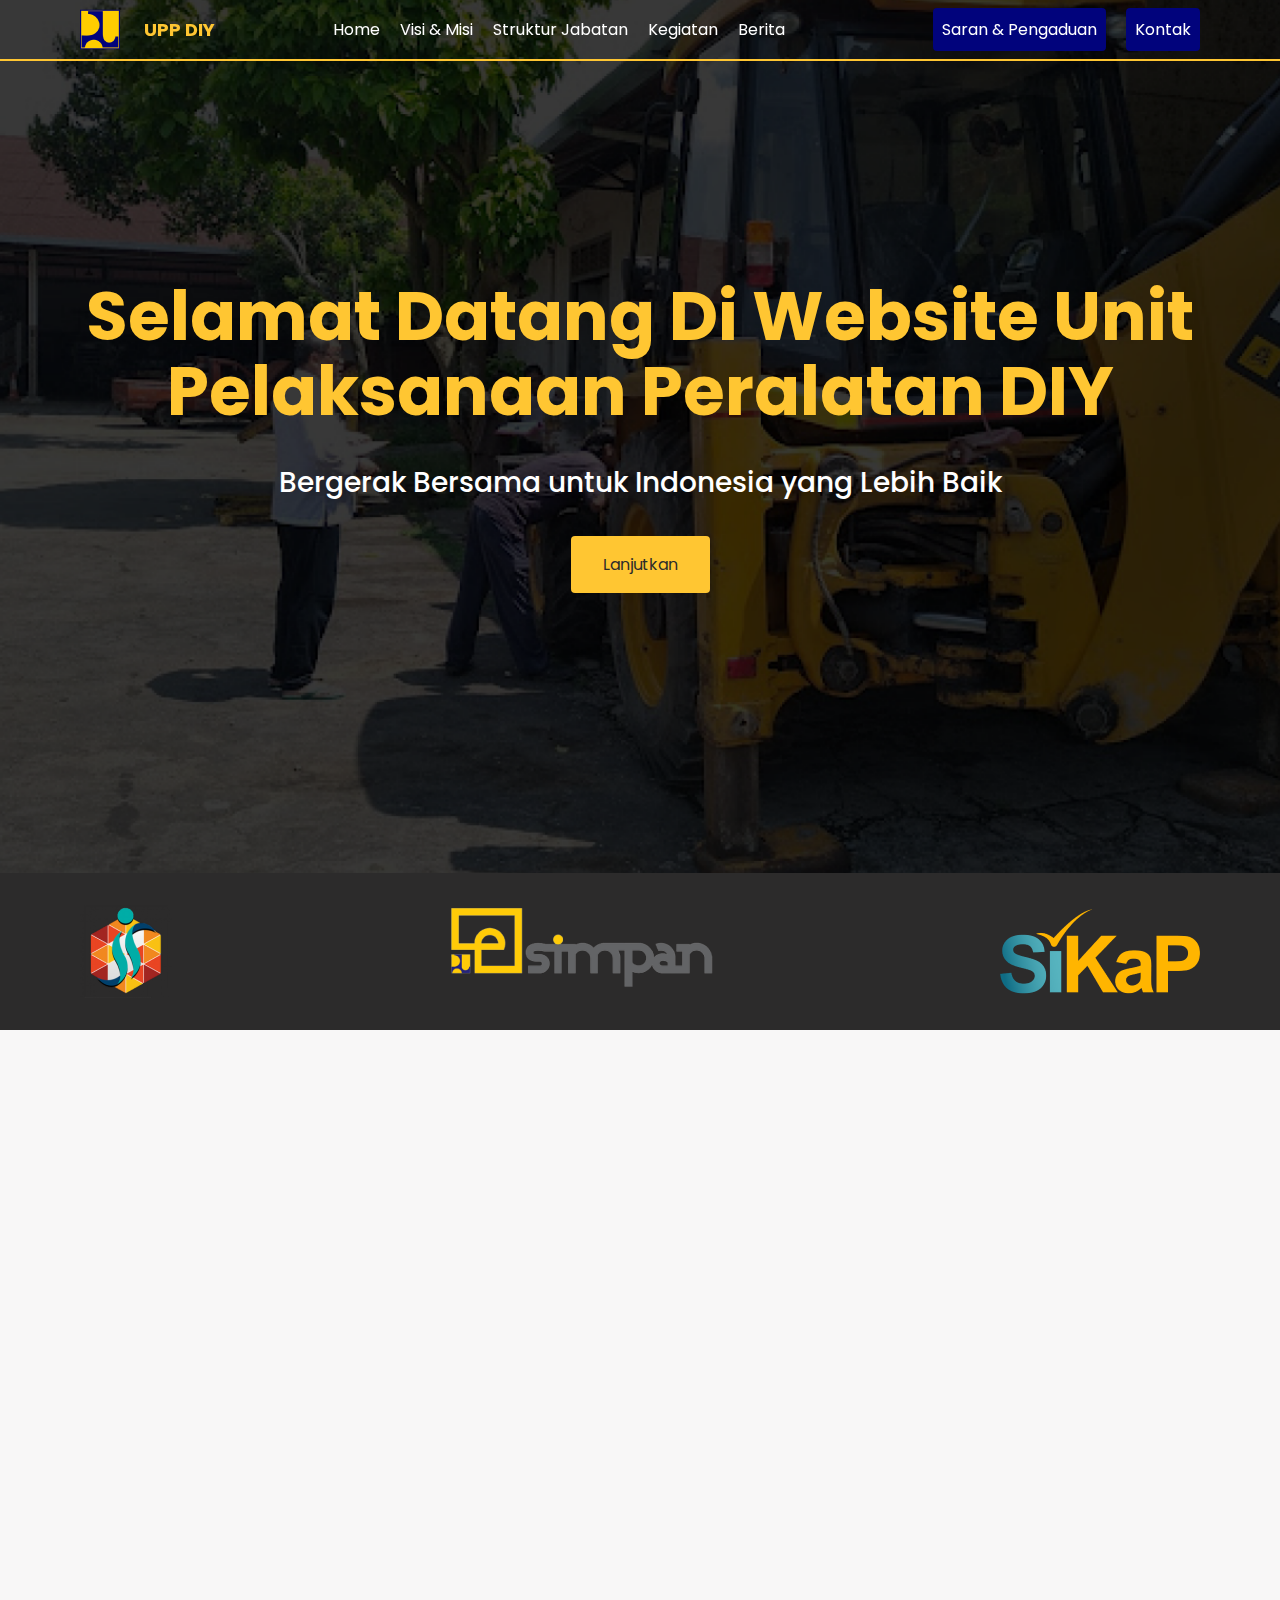
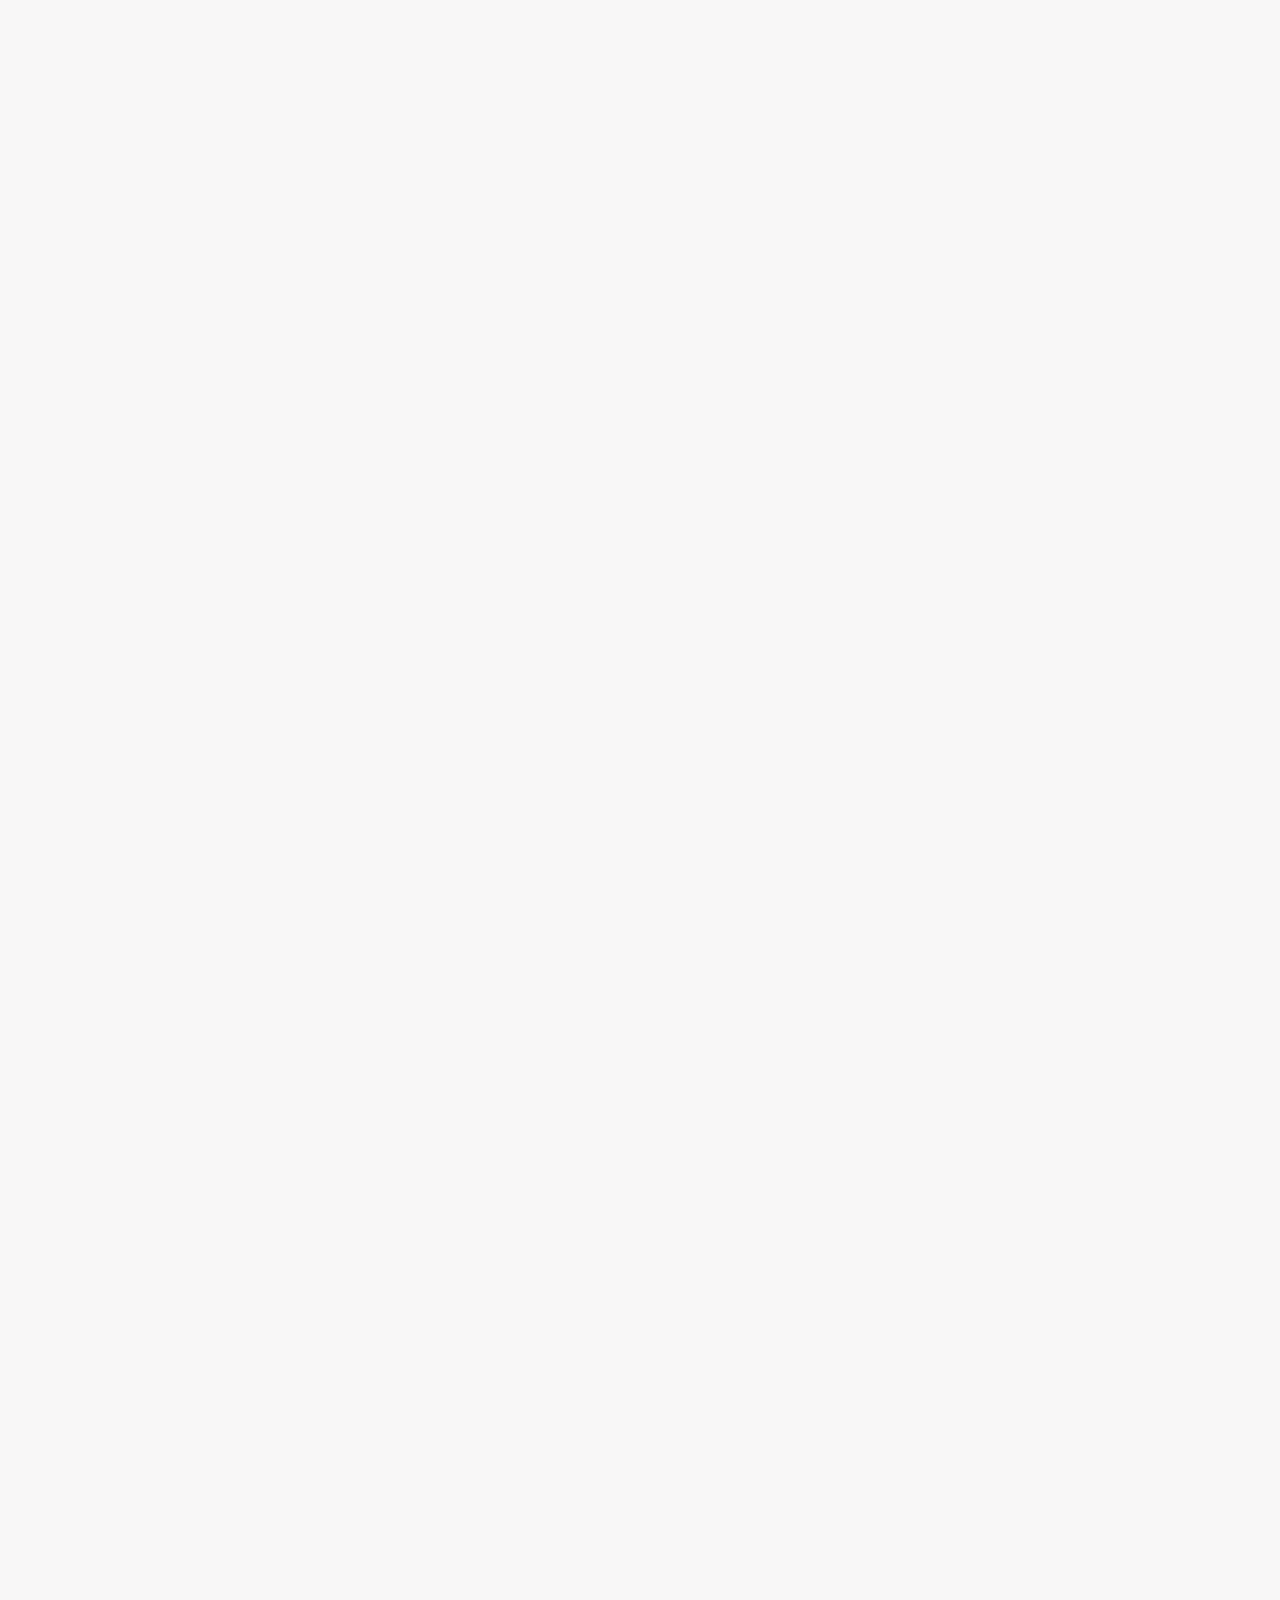
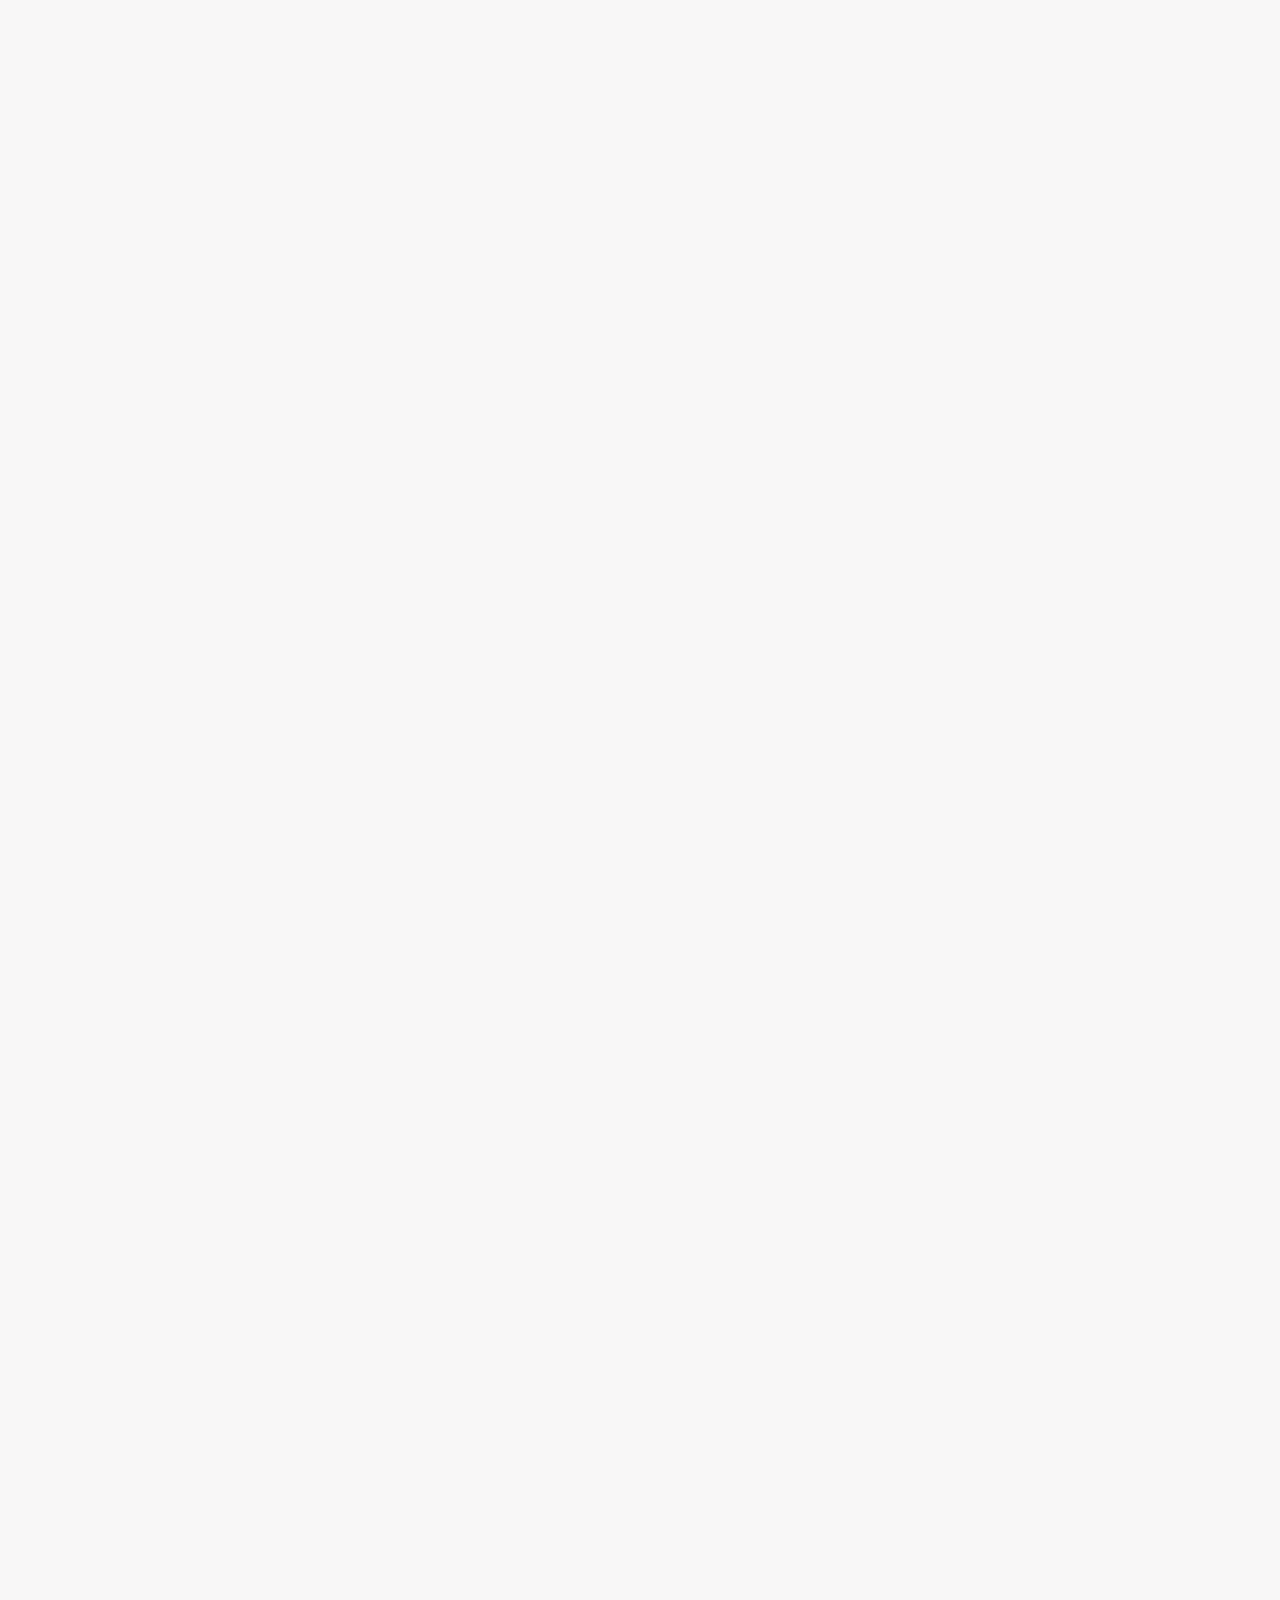
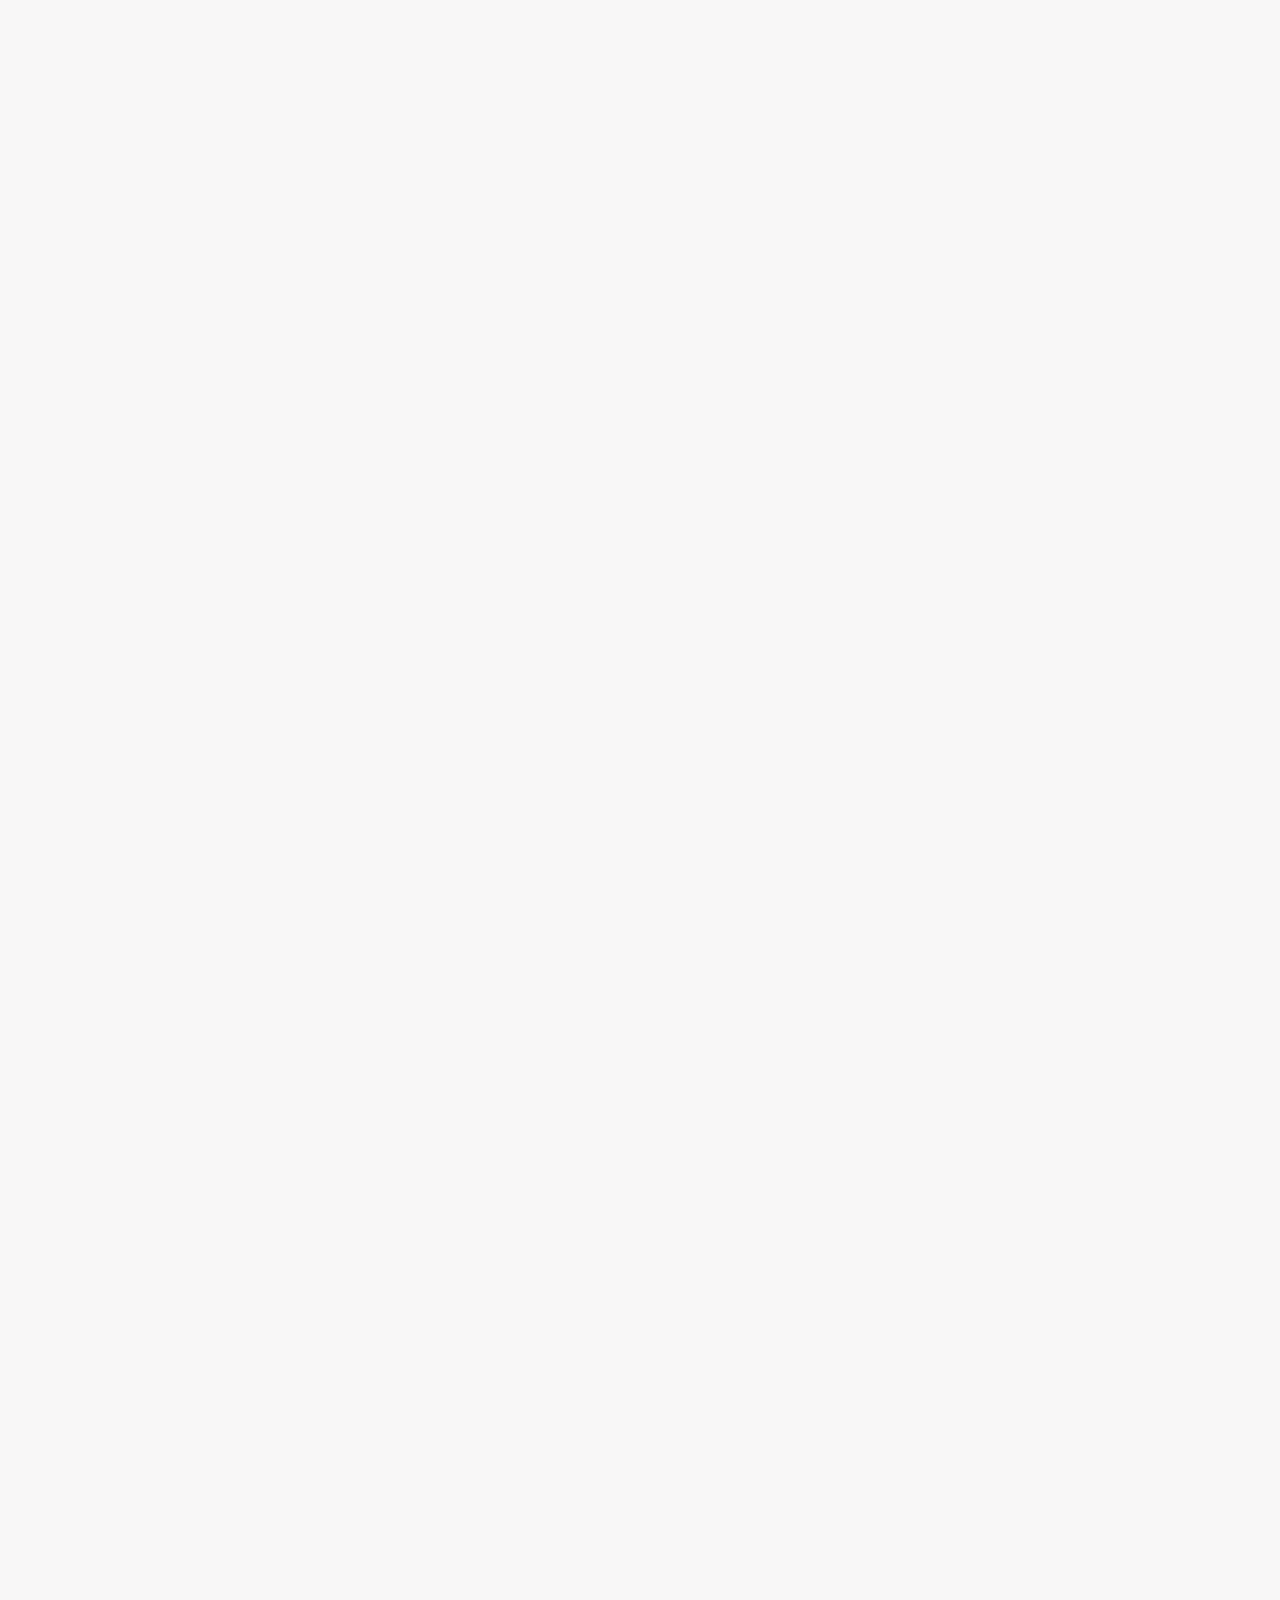
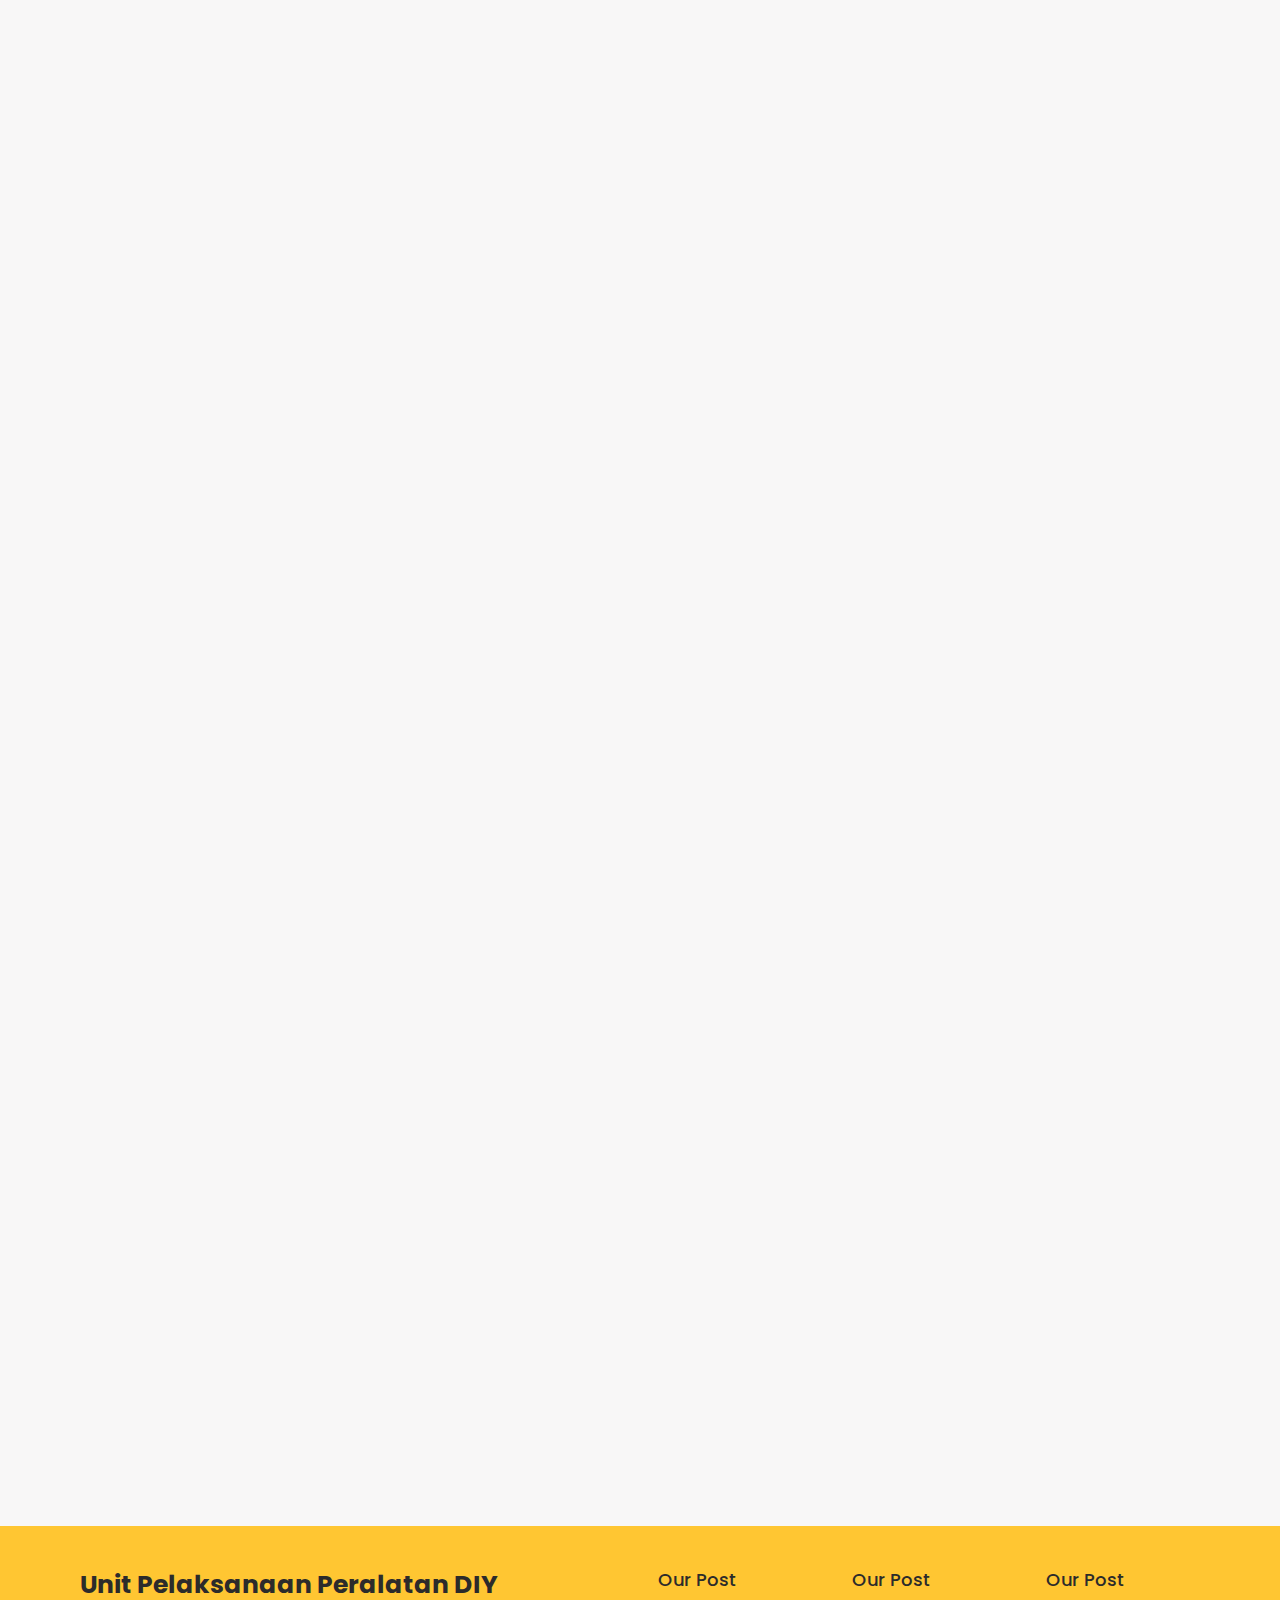
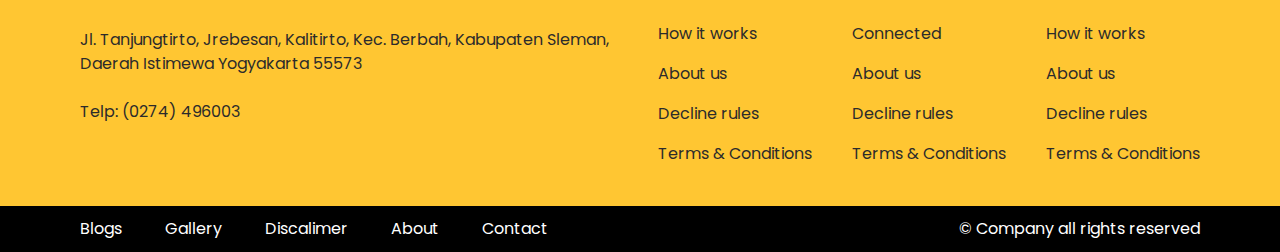
<file: index.html>
<!DOCTYPE html>
<html lang="en">

<head>
    <meta charset="UTF-8">
    <meta name="viewport" content="width=device-width, initial-scale=1.0">
    <title>UPP DIY</title>

    <link rel="stylesheet" type="text/css" href="assets/css/style.css">
    <link rel="stylesheet" href="https://unpkg.com/aos@next/dist/aos.css" />
    <link rel="stylesheet" href="https://cdnjs.cloudflare.com/ajax/libs/font-awesome/5.15.4/css/all.min.css"
        integrity="sha512-1ycn6IcaQQ40/MKBW2W4Rhis/DbILU74C1vSrLJxCq57o941Ym01SwNsOMqvEBFlcgUa6xLiPY/NS5R+E6ztJQ=="
        crossorigin="anonymous" referrerpolicy="no-referrer" />

    <link rel="stylesheet" href="https://cdn.jsdelivr.net/npm/swiper@11/swiper-bundle.min.css" />
</head>

<body>
    <header>
        <div class="container">
            <div class="navbar-brand">
                <img src="assets/img/icon.png" alt="icon">
                <a class="fw-bold" href="#top">UPP DIY</a>
            </div>
            <div class="navbar-hamburger">
                <a id="menu"><i class="fas fa-bars"></i></a>
            </div>
            <nav class="navbar">
                <ul class="navbar-menu">
                    <li><a class="navbar-item" href="#top">Home</a></li>
                    <li><a class="navbar-item" href="#visi">Visi & Misi</a></li>
                    <li><a class="navbar-item" href="#struktur">Struktur Jabatan</a></li>
                    <li><a class="navbar-item" href="#kegiatan">Kegiatan</a></li>
                    <li><a class="navbar-item" href="#berita">Berita</a></li>
                </ul>
                <div class="navbar-hamburger-button">
                    <a id="menuBtn"><i class="fas fa-bars"></i></a>
                </div>
                <div class="navbar-button">
                    <a class="button" href="pengaduan.html">Saran & Pengaduan</a>
                    <a class="button" href="">Kontak</a>
                </div>
            </nav>
        </div>
    </header>
    <main>
        <section id="top">
            <div class="container">
                <div class="content">
                    <h1 class="home-header">Selamat Datang Di Website Unit Pelaksanaan Peralatan DIY</h1>
                    <p class="home-small">Bergerak Bersama untuk Indonesia yang Lebih Baik</p>
                    <a class="button" href="#visi">Lanjutkan</a>
                </div>
            </div>
        </section>
        <section id="tautan-terkait">
            <div class="container">
                <img src="assets/img/gambar2.png">
                <img src="assets/img/simpan.png">
                <img src="assets/img/sikap.png">
            </div>
        </section>
        <section id="visi">
            <div class="container">
                <div class="content">
                    <img src="assets/img/visi.png" data-aos="fade-up">
                    <div class="text">
                        <p class="header" data-aos="fade-up">VISI</p>
                        <p data-aos="fade-up">"Menjadi kementerian yang unggul dalam pengembangan infrastruktur dan
                            perumahan berkelanjutan
                            untuk Indonesia yang maju."
                        </p>
                    </div>
                </div>
            </div>
        </section>
        <section id="misi">
            <div class="container">
                <div class="content">
                    <p class="header" data-aos="fade-up">MISI</p>
                    <div class="main">
                        <div class="row">
                            <div class="col">
                                <div class="body" data-aos="fade-up">
                                    <p class="number">1</p>
                                    <p>Menyelenggarakan pembangunan infrastruktur yang berkualitas, terintegrasi, dan
                                        berkelanjutan untuk mendukung pertumbuhan ekonomi dan kesejahteraan masyarakat.
                                    </p>
                                </div>
                                <hr data-aos="fade-up">
                                <div class="body" data-aos="fade-up">
                                    <p class="number">2</p>
                                    <p>Menyelenggarakan pembangunan infrastruktur yang berkualitas, terintegrasi, dan
                                        berkelanjutan untuk mendukung pertumbuhan ekonomi dan kesejahteraan masyarakat.
                                    </p>
                                </div>
                                <hr data-aos="fade-up">
                                <div class="body" data-aos="fade-up">
                                    <p class="number">3</p>
                                    <p>Menyelenggarakan pembangunan infrastruktur yang berkualitas, terintegrasi, dan
                                        berkelanjutan untuk mendukung pertumbuhan ekonomi dan kesejahteraan masyarakat.
                                    </p>
                                </div>
                                <hr data-aos="fade-up">
                            </div>
                            <div class="col">
                                <div class="body" data-aos="fade-up">
                                    <p class="number">4</p>
                                    <p>Menyelenggarakan pembangunan infrastruktur yang berkualitas, terintegrasi, dan
                                        berkelanjutan untuk mendukung pertumbuhan ekonomi dan kesejahteraan masyarakat.
                                    </p>
                                </div>
                                <hr data-aos="fade-up">
                                <div class="body" data-aos="fade-up">
                                    <p class="number">5</p>
                                    <p>Menyelenggarakan pembangunan infrastruktur yang berkualitas, terintegrasi, dan
                                        berkelanjutan untuk mendukung pertumbuhan ekonomi dan kesejahteraan masyarakat.
                                    </p>
                                </div>
                                <hr data-aos="fade-up">
                                <div class="body" data-aos="fade-up">
                                    <p class="number">6</p>
                                    <p>Menyelenggarakan pembangunan infrastruktur yang berkualitas, terintegrasi, dan
                                        berkelanjutan untuk mendukung pertumbuhan ekonomi dan kesejahteraan masyarakat.
                                    </p>
                                </div>
                                <hr data-aos="fade-up">
                            </div>
                        </div>
                    </div>
                </div>
            </div>
        </section>
        <section id="tentang">
            <div class="container">
                <div class="content">
                    <p class="header" data-aos="fade-up">TENTANG UPP DIY</p>
                    <div class="main-content">
                        <p data-aos="fade-up">Bidang Preservasi II Unit Pelaksanaan Peralatan DIY
                            (Bidang Preservasi dan Peralatan) mempunyai tugas melaksanakan pengendalian dan pengawasan
                            pelaksanaan preservasi jalan dan jembatan serta penyesuaian kontrak pekerjaan pereservasi
                            jalan dan jembatan serta melaksanakan pengadaan, penyediaan, pemanfaatan, penyimpanan dan
                            pemeliharaan bahan dan peralatan jalan dan jembatan.
                        </p>
                        <img src="assets/img/tentang.png" data-aos="fade-up">
                    </div>
                </div>
            </div>
        </section>
        <section id="tugas">
            <div class="container">
                <div class="content">
                    <p class="header" data-aos="fade-up">TUGAS POKOK UPP DIY</p>
                    <div class="main">
                        <div class="row">
                            <div class="col">
                                <div class="body" data-aos="fade-up">
                                    <p class="number">1</p>
                                    <p>Menyelenggarakan pembangunan infrastruktur yang berkualitas, terintegrasi, dan
                                        berkelanjutan untuk mendukung pertumbuhan ekonomi dan kesejahteraan masyarakat.
                                    </p>
                                </div>
                                <hr data-aos="fade-up">
                                <div class="body" data-aos="fade-up">
                                    <p class="number">2</p>
                                    <p>Menyelenggarakan pembangunan infrastruktur yang berkualitas, terintegrasi, dan
                                        berkelanjutan untuk mendukung pertumbuhan ekonomi dan kesejahteraan masyarakat.
                                    </p>
                                </div>
                                <hr data-aos="fade-up">
                                <div class="body" data-aos="fade-up">
                                    <p class="number">3</p>
                                    <p>Menyelenggarakan pembangunan infrastruktur yang berkualitas, terintegrasi, dan
                                        berkelanjutan untuk mendukung pertumbuhan ekonomi dan kesejahteraan masyarakat.
                                    </p>
                                </div>
                                <hr data-aos="fade-up">
                            </div>
                            <div class="col">
                                <div class="body" data-aos="fade-up">
                                    <p class="number">4</p>
                                    <p>Menyelenggarakan pembangunan infrastruktur yang berkualitas, terintegrasi, dan
                                        berkelanjutan untuk mendukung pertumbuhan ekonomi dan kesejahteraan masyarakat.
                                    </p>
                                </div>
                                <hr data-aos="fade-up">
                                <div class="body" data-aos="fade-up">
                                    <p class="number">5</p>
                                    <p>Menyelenggarakan pembangunan infrastruktur yang berkualitas, terintegrasi, dan
                                        berkelanjutan untuk mendukung pertumbuhan ekonomi dan kesejahteraan masyarakat.
                                    </p>
                                </div>
                                <hr data-aos="fade-up">
                                <div class="body" data-aos="fade-up">
                                    <p class="number">6</p>
                                    <p>Menyelenggarakan pembangunan infrastruktur yang berkualitas, terintegrasi, dan
                                        berkelanjutan untuk mendukung pertumbuhan ekonomi dan kesejahteraan masyarakat.
                                    </p>
                                </div>
                                <hr data-aos="fade-up">
                            </div>
                        </div>
                    </div>
                </div>
            </div>
        </section>
        <section id="struktur">
            <div class="container">
                <div class="content">
                    <h1 class="header" data-aos="fade-up">STRUKTUR JABATAN</h1>
                    <img src="/assets/img/struktur.png" alt="Struktur Jabatan" data-aos="fade-up">
                </div>
            </div>
        </section>
        <section id="kegiatan">
            <div class="container">
                <h1 class="header" data-aos="fade-up">KEGIATAN</h1>
                <div class="swiper" data-aos="fade-up">
                    <!-- Additional required wrapper -->
                    <div class="swiper-wrapper">
                        <!-- Slides -->
                        <div class="swiper-slide">
                            <div class="card">
                                <img src="assets/img/darurat-bencana.png">
                                <p class="card-title">
                                    Darurat Bencana
                                </p>
                            </div>
                        </div>
                        <div class="swiper-slide">
                            <div class="card">
                                <img src="assets/img/maintenance-alat.png">
                                <p class="card-title">
                                    Maintenance Alat Berat Oleh Petugas
                                </p>
                            </div>
                        </div>
                        <div class="swiper-slide">
                            <div class="card">
                                <img src="assets/img/perbaikan-jalan.png">
                                <p class="card-title">
                                    Perbaikan Jalan
                                </p>
                            </div>
                        </div>
                        <div class="swiper-slide">
                            <div class="card">
                                <img src="assets/img/siaga-bencana.png">
                                <p class="card-title">
                                    Siaga Bencana
                                </p>
                            </div>
                        </div>
                    </div>

                    <div class="swiper-nav">
                        <div class="swiper-button-prev"><i class='fas fa-arrow-left'></i></div>
                        <div class="swiper-button-next"><i class='fas fa-arrow-right'></i></div>
                    </div>
                </div>
            </div>
        </section>
        <section id="berita">
            <div class="container">
                <div class="content">
                    <h1 class="header" data-aos="fade-up">BERITA TERKINI</h1>
                    <div class="main">
                        <p class="left" data-aos="fade-up">Pembangunan Jalan Tol Yogyakarta-Magelang Membuka Pintu Akses
                            Lebih Lancar dan
                            Ekonomi Berkembang di DIY</p>
                        <div class="right">
                            <p class="text" data-aos="fade-up">Proyek strategis ini, yang dimulai beberapa tahun yang
                                lalu, sekarang
                                semakin dekat dengan penyelesaian, dan masyarakat DIY sangat menantikan manfaatnya.
                                Proyek jalan tol ini dirancang untuk menghubungkan Yogyakarta dengan Magelang, memotong
                                waktu perjalanan dan meningkatkan aksesibilitas ke berbagai wilayah DIY dan sekitarnya.
                            </p>
                            <a href="berita.html" class="button" data-aos="fade-up">Lihat Selengkapnya</a>
                        </div>
                    </div>
                    <div class="main-content">
                        <a href="berita.html" class="card" data-aos="fade-up">
                            <img src="assets/img/berita-1.png">
                            <div class="card-content">
                                <p class="card-date">
                                    11/02/2023
                                </p>
                                <p class="card-title">
                                    Berita 1 PPK melakukan perencanaan, perancangan
                                </p>
                            </div>
                        </a>
                        <a href="berita.html" class="card" data-aos="fade-up">
                            <img src="assets/img/berita-2.png">
                            <div class="card-content">
                                <p class="card-date">
                                    11/02/2023
                                </p>
                                <p class="card-title">
                                    Berita 2 PPK melakukan perencanaan, perancangan
                                </p>
                            </div>
                        </a>
                        <a href="berita.html" class="card" data-aos="fade-up">
                            <img src="assets/img/berita-3.png">
                            <div class="card-content">
                                <p class="card-date">
                                    11/02/2023
                                </p>
                                <p class="card-title">
                                    Berita 3 PPK melakukan perencanaan, perancangan
                                </p>
                            </div>
                        </a>
                        <a href="berita.html" class="card" data-aos="fade-up">
                            <img src="assets/img/berita-4.png">
                            <div class="card-content">
                                <p class="card-date">
                                    11/02/2023
                                </p>
                                <p class="card-title">
                                    Berita 4 PPK melakukan perencanaan, perancangan
                                </p>
                            </div>
                        </a>
                        <a href="berita.html" class="card" data-aos="fade-up">
                            <img src="assets/img/berita-5.png">
                            <div class="card-content">
                                <p class="card-date">
                                    11/02/2023
                                </p>
                                <p class="card-title">
                                    Berita 5 PPK melakukan perencanaan, perancangan
                                </p>
                            </div>
                        </a>
                        <a href="berita.html" class="card" data-aos="fade-up">
                            <img src="assets/img/berita-6.png">
                            <div class="card-content">
                                <p class="card-date">
                                    11/02/2023
                                </p>
                                <p class="card-title">
                                    Berita 6 PPK melakukan perencanaan, perancangan
                                </p>
                            </div>
                        </a>
                    </div>
                </div>
            </div>
        </section>
        <section id="galeri">
            <div class="container">
                <div class="content">
                    <h1 class="header" data-aos="fade-up">GALERI KAMI</h1>
                    <div class="main-content">
                        <div class="row">
                            <img src="assets/img/galeri-1.png" data-aos="fade-up">
                            <img src="assets/img/galeri-2.png" data-aos="fade-up">
                        </div>
                        <div class="row">
                            <img src="assets/img/galeri-3.png" data-aos="fade-up">
                            <div class="inside-row">
                                <img src="assets/img/galeri-4.png" data-aos="fade-up">
                                <img src="assets/img/galeri-5.png" data-aos="fade-up">
                            </div>
                        </div>
                        <div class="row">
                            <img src="assets/img/galeri-6.png" data-aos="fade-up">
                            <img src="assets/img/galeri-7.png" data-aos="fade-up">
                        </div>
                    </div>
                </div>
            </div>
        </section>
        <section id="pengaduan">
            <div class="container" data-aos="fade-up">
                <div class="content">
                    <div class="main-content">
                        <h1 class="header" data-aos="fade-up">Sampaikan Keluhan Anda disini</h1>
                        <p class="text" data-aos="fade-up">Apabila ada saran dan masukan Sampaikan Pendapat Anda.
                            Komentar dan Saran Selalu
                            Kami Dengar.</p>
                    </div>
                    <a href="pengaduan.html" class="button" data-aos="fade-up">Halaman Pengaduan</a>
                </div>
            </div>
        </section>
    </main>
    <footer>
        <div class="footer">
            <div class="container">
                <div class="content">
                    <div class="contact">
                        <h1>Unit Pelaksanaan Peralatan DIY</h1>
                        <p>Jl. Tanjungtirto, Jrebesan, Kalitirto, Kec. Berbah, Kabupaten Sleman, Daerah Istimewa
                            Yogyakarta 55573
                        </p>
                        <p>Telp: (0274) 496003</p>
                    </div>
                    <div class="main-content">
                        <div class="post">
                            <h1>Our Post</h1>
                            <ul>
                                <li>How it works</li>
                                <li>About us</li>
                                <li>Decline rules</li>
                                <li>Terms & Conditions</li>
                            </ul>
                        </div>
                        <div class="post">
                            <h1>Our Post</h1>
                            <ul>
                                <li>Connected</li>
                                <li>About us</li>
                                <li>Decline rules</li>
                                <li>Terms & Conditions</li>
                            </ul>
                        </div>
                        <div class="post">
                            <h1>Our Post</h1>
                            <ul>
                                <li>How it works</li>
                                <li>About us</li>
                                <li>Decline rules</li>
                                <li>Terms & Conditions</li>
                            </ul>
                        </div>
                    </div>
                </div>
            </div>
        </div>
        <div class="second-footer">
            <div class="container">
                <div class="content">
                    <ul>
                        <li>Blogs</li>
                        <li>Gallery</li>
                        <li>Discalimer</li>
                        <li>About</li>
                        <li>Contact</li>
                    </ul>
                </div>
                <div class="copyright">
                    <p>© Company all rights reserved</p>
                </div>
            </div>
        </div>
    </footer>
    <script src="https://code.jquery.com/jquery-3.6.0.min.js"></script>

    <script src="https://cdn.jsdelivr.net/npm/swiper@11/swiper-bundle.min.js"></script>
    <script src="assets/js/script.js"></script>
    <script src="https://unpkg.com/aos@next/dist/aos.js"></script>
    <script>
        AOS.init();
    </script>
</body>


</html>
</file>
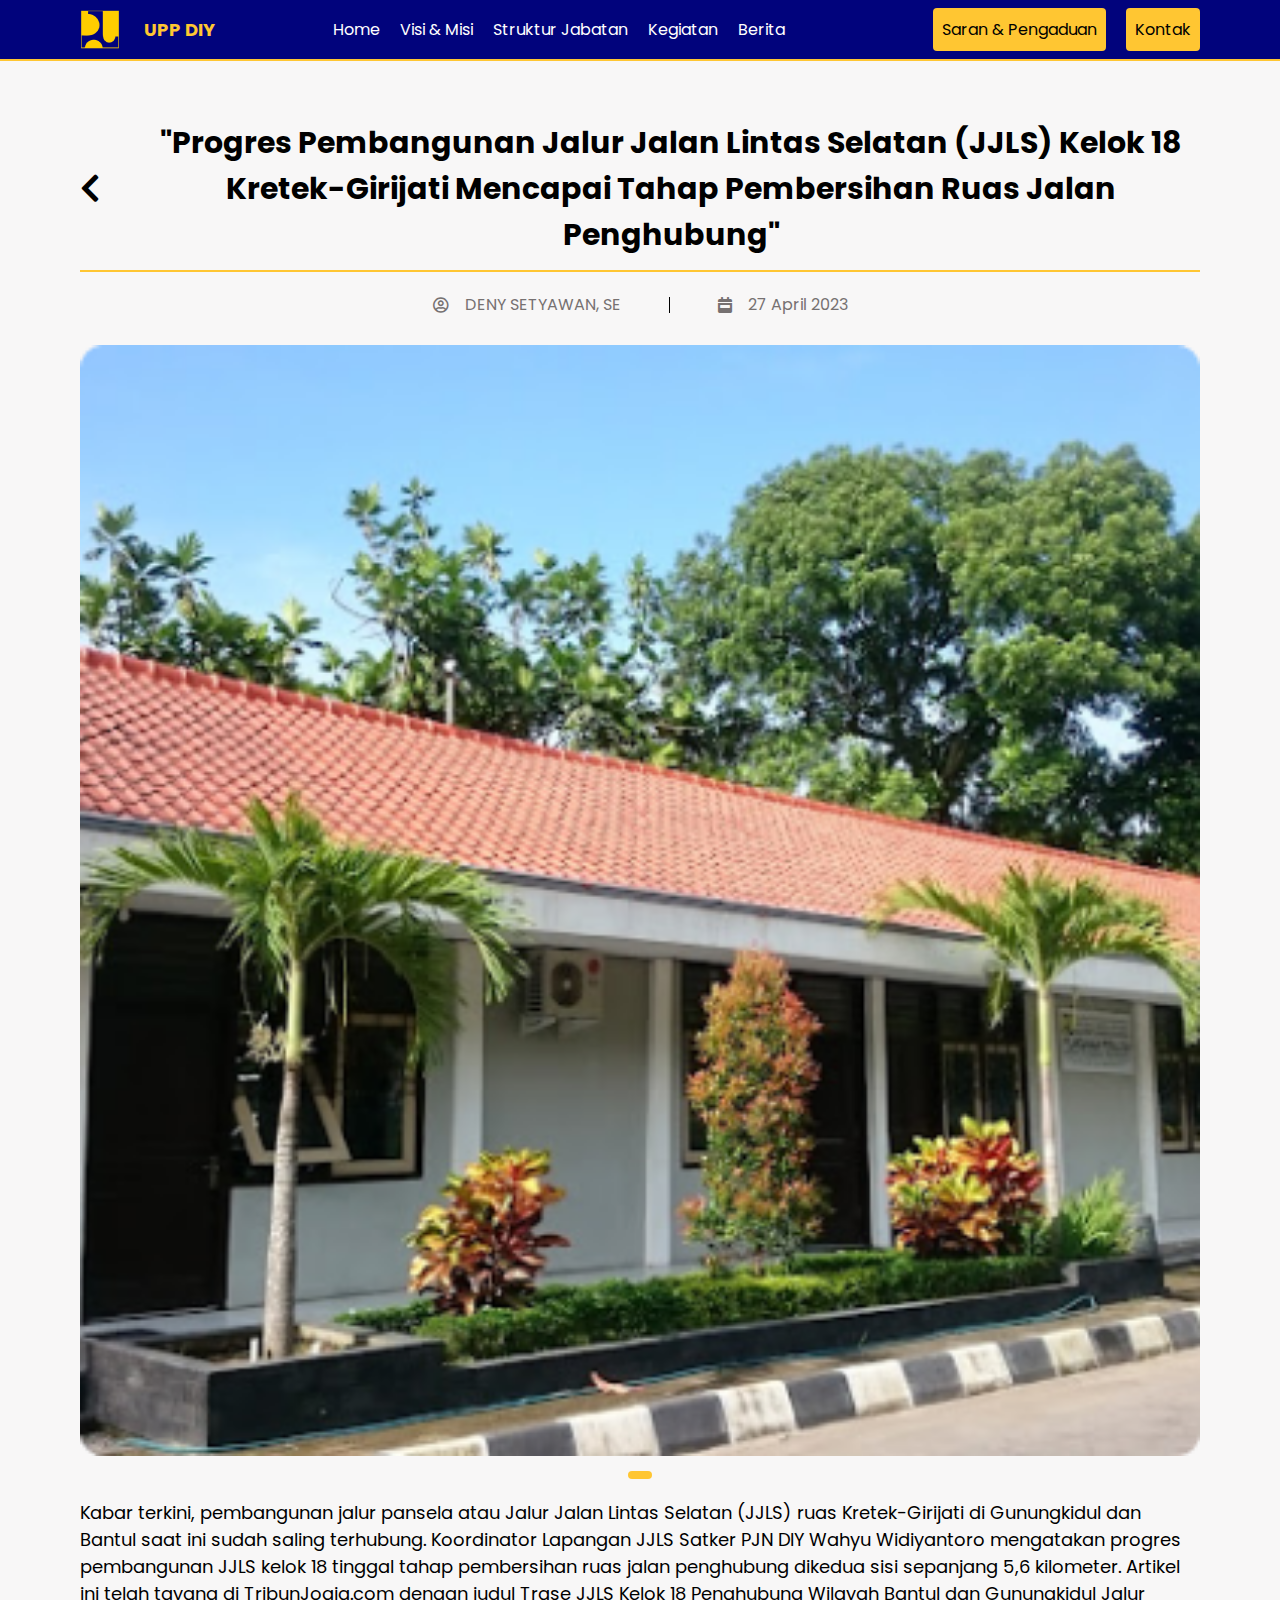
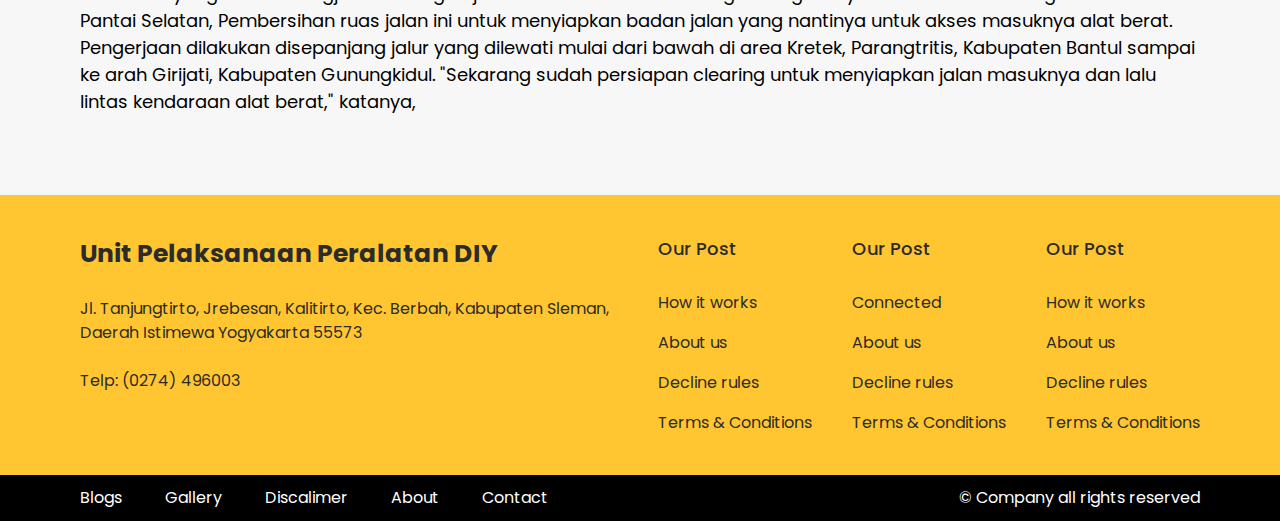
<file: berita-1.html>
<!DOCTYPE html>
<html lang="en">

<head>
    <meta charset="UTF-8" />
    <meta name="viewport" content="width=device-width, initial-scale=1.0" />
    <title>Berita - UPP DIY</title>

    <link rel="stylesheet" type="text/css" href="assets/css/style.css" />
    <link rel="stylesheet" href="https://cdnjs.cloudflare.com/ajax/libs/font-awesome/5.15.4/css/all.min.css"
        integrity="sha512-1ycn6IcaQQ40/MKBW2W4Rhis/DbILU74C1vSrLJxCq57o941Ym01SwNsOMqvEBFlcgUa6xLiPY/NS5R+E6ztJQ=="
        crossorigin="anonymous" referrerpolicy="no-referrer" />

    <link rel="stylesheet" href="https://cdn.jsdelivr.net/npm/swiper@11/swiper-bundle.min.css" />
</head>

<body>
    <header class="bg-secondary">
        <div class="container">
            <div class="navbar-brand">
                <img src="assets/img/icon.png" alt="icon" />
                <a class="fw-bold" href="index.html">UPP DIY</a>
            </div>
            <div class="navbar-hamburger">
                <a id="menu"><i class="fas fa-bars"></i></a>
            </div>
            <nav class="navbar">
                <ul class="navbar-menu">
                    <li><a class="navbar-item" href="index.html#home">Home</a></li>
                    <li><a class="navbar-item" href="index.html#visi">Visi & Misi</a></li>
                    <li><a class="navbar-item" href="index.html#struktur">Struktur Jabatan</a></li>
                    <li><a class="navbar-item" href="index.html#kegiatan">Kegiatan</a></li>
                    <li><a class="navbar-item" href="index.html#berita">Berita</a></li>
                </ul>
                <div class="navbar-hamburger-button">
                    <a id="menuBtn"><i class="fas fa-bars"></i></a>
                </div>
                <div class="navbar-button">
                    <a class="button scrolled" href="">Saran & Pengaduan</a>
                    <a class="button scrolled" href="">Kontak</a>
                </div>
            </nav>
        </div>
    </header>
    <main>
        <section id="detailBerita">
            <div class="container">
                <div class="berita">
                    <div class="berita-header">
                        <div class="berita-title-section">
                            <a href="index.html#berita" class="back"><i class="fas fa-chevron-left"></i></a>
                            <a href="index.html#berita" class="back-mobile"><i class="fas fa-chevron-left"></i>
                                Kembali</a>
                            <h1 class="berita-title">
                                "Progres Pembangunan Jalur Jalan Lintas Selatan (JJLS) Kelok 18 Kretek-Girijati Mencapai
                                Tahap Pembersihan Ruas Jalan Penghubung"
                            </h1>
                        </div>
                        <hr />
                        <div class="berita-info">
                            <div class="penulis">
                                <i class="far fa-user-circle"></i>
                                <p>DENY SETYAWAN, SE</p>
                            </div>
                            <hr />
                            <div class="tanggal">
                                <i class="fas fa-calendar-week"></i>
                                <p>27 April 2023</p>
                            </div>
                        </div>
                    </div>

                    <div id="myCarousel" class="carousel">
                        <div class="carousel-inner">
                            <div class="carousel-item active">
                                <img src="assets/img/berita-1.png" class="berita-image" alt="Slide 1" />
                            </div>
                        </div>
                        <div class="indicators"></div>
                    </div>

                    <div class="berita-body">
                        <p>
                            Kabar terkini, pembangunan jalur pansela atau Jalur Jalan Lintas Selatan (JJLS) ruas
                            Kretek-Girijati di Gunungkidul dan Bantul saat ini sudah saling terhubung.
                            Koordinator Lapangan JJLS Satker PJN DIY Wahyu Widiyantoro mengatakan progres pembangunan
                            JJLS kelok 18 tinggal tahap pembersihan ruas jalan penghubung dikedua sisi sepanjang 5,6
                            kilometer. Artikel ini telah tayang di TribunJogja.com dengan judul Trase JJLS Kelok 18
                            Penghubung Wilayah Bantul dan Gunungkidul Jalur Pantai Selatan, Pembersihan ruas jalan ini
                            untuk menyiapkan badan jalan yang nantinya untuk akses masuknya alat berat.
                            Pengerjaan dilakukan disepanjang jalur yang dilewati mulai dari bawah di area Kretek,
                            Parangtritis, Kabupaten Bantul sampai ke arah Girijati, Kabupaten Gunungkidul.
                            "Sekarang sudah persiapan clearing untuk menyiapkan jalan masuknya dan lalu lintas kendaraan
                            alat berat," katanya,
                        </p>
                    </div>
                </div>
            </div>
        </section>
    </main>
    <footer>
        <div class="footer">
            <div class="container">
                <div class="content">
                    <div class="contact">
                        <h1>Unit Pelaksanaan Peralatan DIY</h1>
                        <p>
                            Jl. Tanjungtirto, Jrebesan, Kalitirto, Kec. Berbah, Kabupaten
                            Sleman, Daerah Istimewa Yogyakarta 55573
                        </p>
                        <p>Telp: (0274) 496003</p>
                    </div>
                    <div class="main-content">
                        <div class="post">
                            <h1>Our Post</h1>
                            <ul>
                                <li>How it works</li>
                                <li>About us</li>
                                <li>Decline rules</li>
                                <li>Terms & Conditions</li>
                            </ul>
                        </div>
                        <div class="post">
                            <h1>Our Post</h1>
                            <ul>
                                <li>Connected</li>
                                <li>About us</li>
                                <li>Decline rules</li>
                                <li>Terms & Conditions</li>
                            </ul>
                        </div>
                        <div class="post">
                            <h1>Our Post</h1>
                            <ul>
                                <li>How it works</li>
                                <li>About us</li>
                                <li>Decline rules</li>
                                <li>Terms & Conditions</li>
                            </ul>
                        </div>
                    </div>
                </div>
            </div>
        </div>
        <div class="second-footer">
            <div class="container">
                <div class="content">
                    <ul>
                        <li>Blogs</li>
                        <li>Gallery</li>
                        <li>Discalimer</li>
                        <li>About</li>
                        <li>Contact</li>
                    </ul>
                </div>
                <div class="copyright">
                    <p>© Company all rights reserved</p>
                </div>
            </div>
        </div>
    </footer>
</body>
<script src="https://code.jquery.com/jquery-3.6.0.min.js"></script>
<!-- <script src="assets/js/owl.carousel.min.js"></script> -->

<script src="https://cdn.jsdelivr.net/npm/swiper@11/swiper-bundle.min.js"></script>
<script src="assets/js/script.js"></script>

</html>
</file>
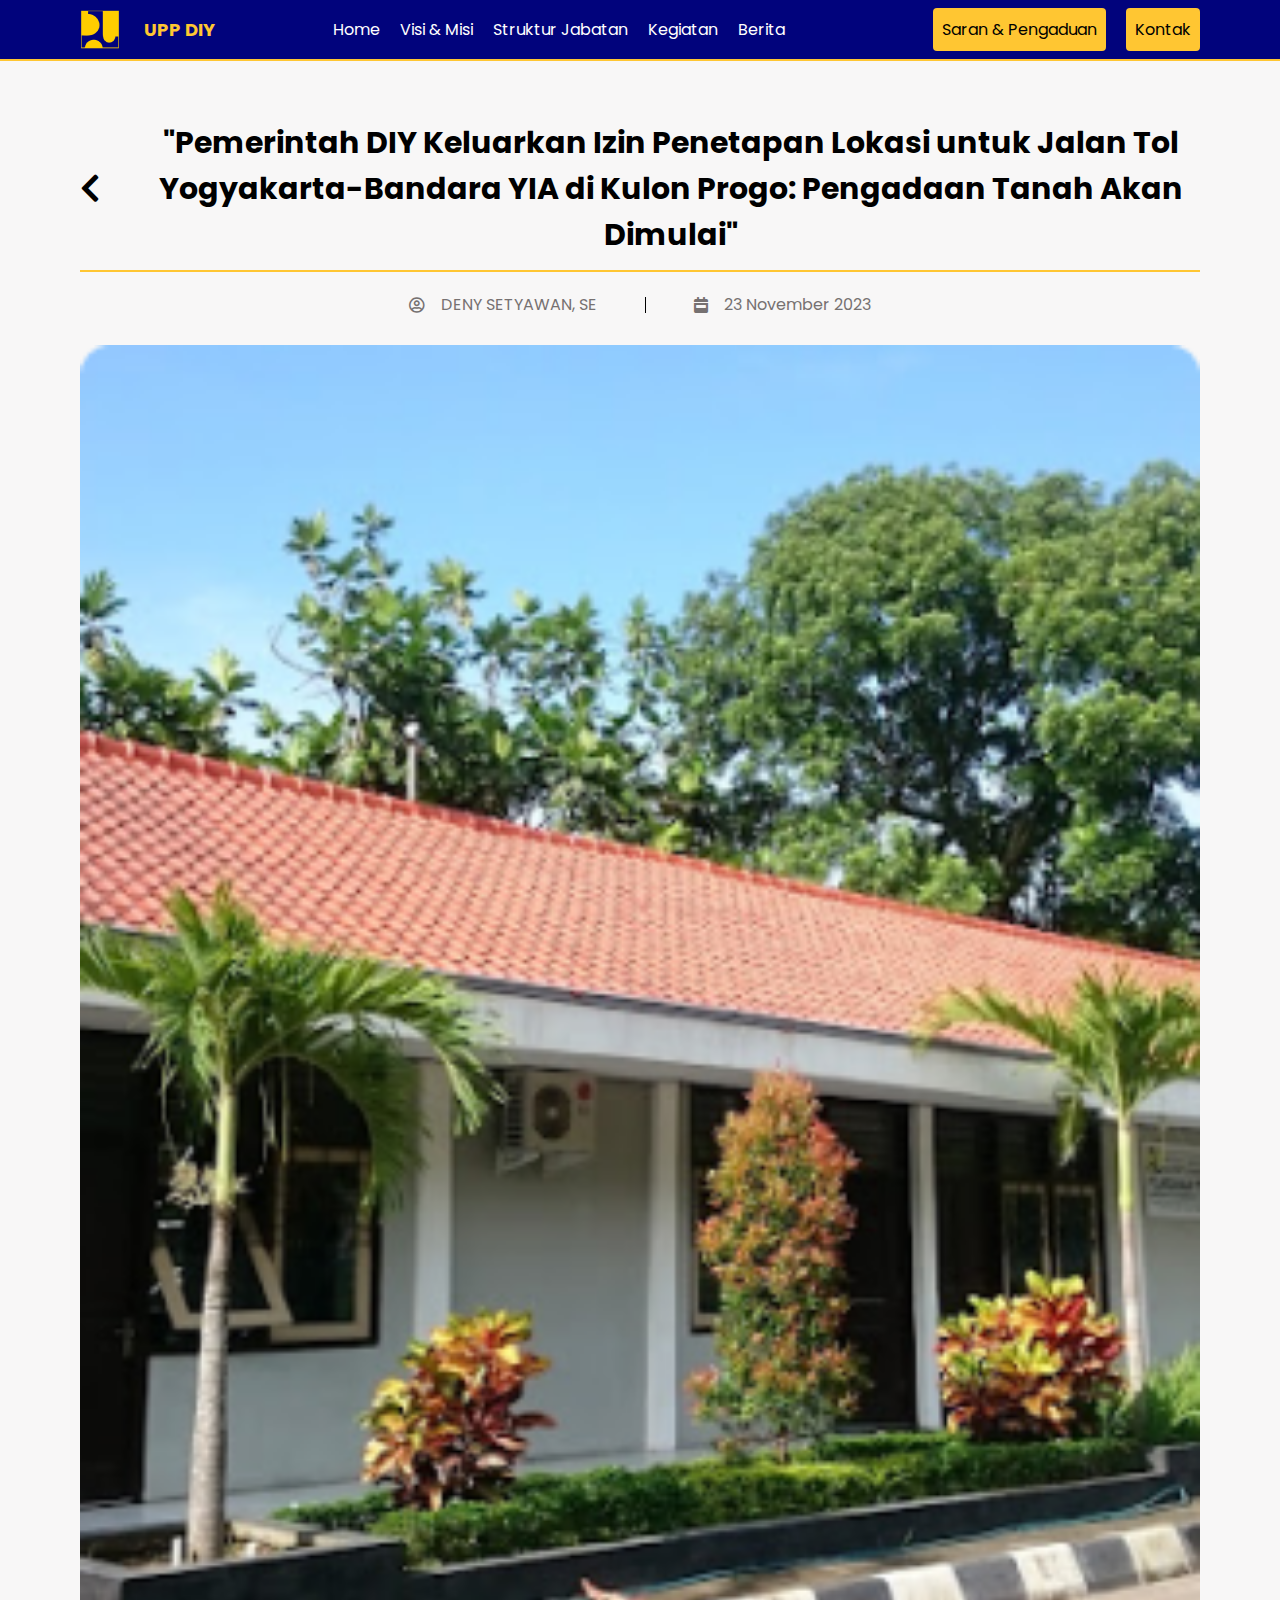
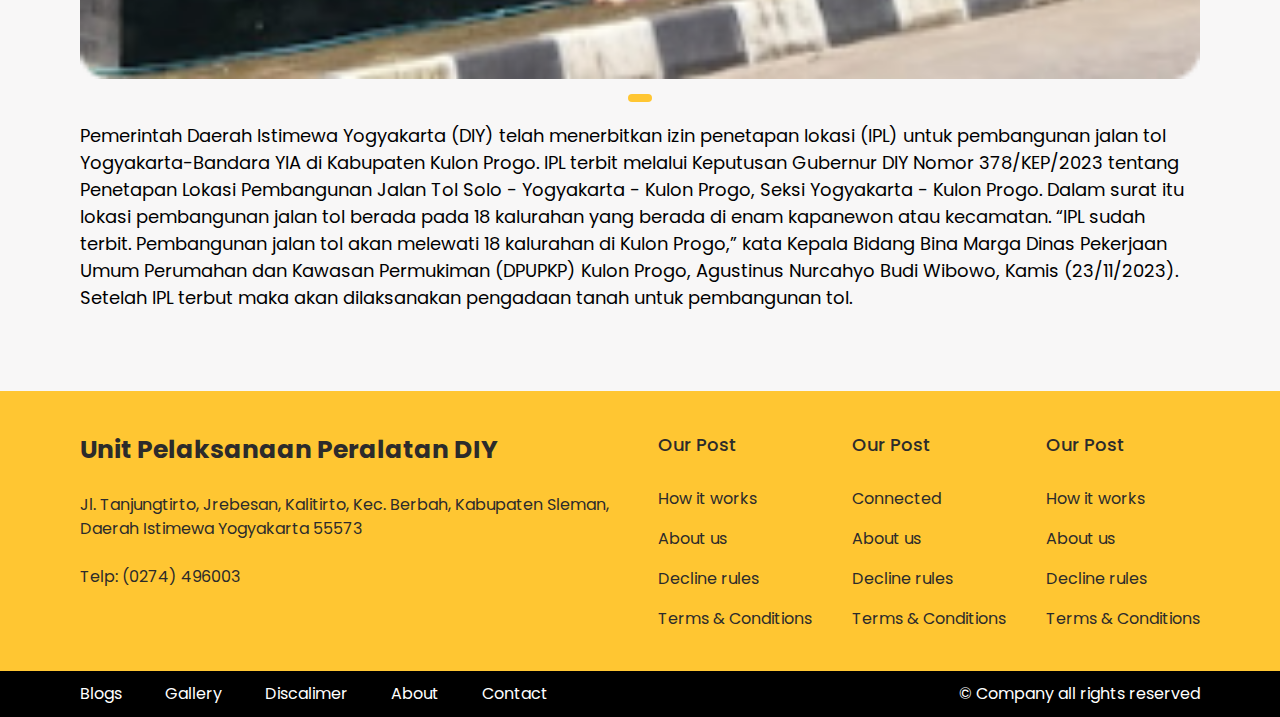
<file: berita-2.html>
<!DOCTYPE html>
<html lang="en">

<head>
    <meta charset="UTF-8" />
    <meta name="viewport" content="width=device-width, initial-scale=1.0" />
    <title>Berita - UPP DIY</title>

    <link rel="stylesheet" type="text/css" href="assets/css/style.css" />
    <link rel="stylesheet" href="https://cdnjs.cloudflare.com/ajax/libs/font-awesome/5.15.4/css/all.min.css"
        integrity="sha512-1ycn6IcaQQ40/MKBW2W4Rhis/DbILU74C1vSrLJxCq57o941Ym01SwNsOMqvEBFlcgUa6xLiPY/NS5R+E6ztJQ=="
        crossorigin="anonymous" referrerpolicy="no-referrer" />

    <link rel="stylesheet" href="https://cdn.jsdelivr.net/npm/swiper@11/swiper-bundle.min.css" />
</head>

<body>
    <header class="bg-secondary">
        <div class="container">
            <div class="navbar-brand">
                <img src="assets/img/icon.png" alt="icon" />
                <a class="fw-bold" href="index.html">UPP DIY</a>
            </div>
            <div class="navbar-hamburger">
                <a id="menu"><i class="fas fa-bars"></i></a>
            </div>
            <nav class="navbar">
                <ul class="navbar-menu">
                    <li><a class="navbar-item" href="index.html#home">Home</a></li>
                    <li><a class="navbar-item" href="index.html#visi">Visi & Misi</a></li>
                    <li><a class="navbar-item" href="index.html#struktur">Struktur Jabatan</a></li>
                    <li><a class="navbar-item" href="index.html#kegiatan">Kegiatan</a></li>
                    <li><a class="navbar-item" href="index.html#berita">Berita</a></li>
                </ul>
                <div class="navbar-hamburger-button">
                    <a id="menuBtn"><i class="fas fa-bars"></i></a>
                </div>
                <div class="navbar-button">
                    <a class="button scrolled" href="">Saran & Pengaduan</a>
                    <a class="button scrolled" href="">Kontak</a>
                </div>
            </nav>
        </div>
    </header>
    <main>
        <section id="detailBerita">
            <div class="container">
                <div class="berita">
                    <div class="berita-header">
                        <div class="berita-title-section">
                            <a href="index.html#berita" class="back"><i class="fas fa-chevron-left"></i></a>
                            <a href="index.html#berita" class="back-mobile"><i class="fas fa-chevron-left"></i>
                                Kembali</a>
                            <h1 class="berita-title">
                                "Pemerintah DIY Keluarkan Izin Penetapan Lokasi untuk Jalan Tol Yogyakarta-Bandara YIA
                                di Kulon Progo: Pengadaan Tanah Akan Dimulai"
                            </h1>
                        </div>
                        <hr />
                        <div class="berita-info">
                            <div class="penulis">
                                <i class="far fa-user-circle"></i>
                                <p>DENY SETYAWAN, SE</p>
                            </div>
                            <hr />
                            <div class="tanggal">
                                <i class="fas fa-calendar-week"></i>
                                <p>23 November 2023</p>
                            </div>
                        </div>
                    </div>

                    <div id="myCarousel" class="carousel">
                        <div class="carousel-inner">
                            <div class="carousel-item active">
                                <img src="assets/img/berita-2.png" class="berita-image" alt="Slide 1" />
                            </div>
                        </div>
                        <div class="indicators"></div>
                    </div>

                    <div class="berita-body">
                        <p>
                            Pemerintah Daerah Istimewa Yogyakarta (DIY) telah menerbitkan izin penetapan lokasi (IPL)
                            untuk pembangunan jalan tol Yogyakarta-Bandara YIA di Kabupaten Kulon Progo.
                            IPL terbit melalui Keputusan Gubernur DIY Nomor 378/KEP/2023 tentang Penetapan Lokasi
                            Pembangunan Jalan Tol Solo - Yogyakarta - Kulon Progo, Seksi Yogyakarta - Kulon Progo.
                            Dalam surat itu lokasi pembangunan jalan tol berada pada 18 kalurahan yang berada di enam
                            kapanewon atau kecamatan.
                            “IPL sudah terbit. Pembangunan jalan tol akan melewati 18 kalurahan di Kulon Progo,” kata
                            Kepala Bidang Bina Marga Dinas Pekerjaan Umum Perumahan dan Kawasan Permukiman (DPUPKP)
                            Kulon Progo, Agustinus Nurcahyo Budi Wibowo, Kamis (23/11/2023).
                            Setelah IPL terbut maka akan dilaksanakan pengadaan tanah untuk pembangunan tol.
                        </p>
                    </div>
                </div>
            </div>
        </section>
    </main>
    <footer>
        <div class="footer">
            <div class="container">
                <div class="content">
                    <div class="contact">
                        <h1>Unit Pelaksanaan Peralatan DIY</h1>
                        <p>
                            Jl. Tanjungtirto, Jrebesan, Kalitirto, Kec. Berbah, Kabupaten
                            Sleman, Daerah Istimewa Yogyakarta 55573
                        </p>
                        <p>Telp: (0274) 496003</p>
                    </div>
                    <div class="main-content">
                        <div class="post">
                            <h1>Our Post</h1>
                            <ul>
                                <li>How it works</li>
                                <li>About us</li>
                                <li>Decline rules</li>
                                <li>Terms & Conditions</li>
                            </ul>
                        </div>
                        <div class="post">
                            <h1>Our Post</h1>
                            <ul>
                                <li>Connected</li>
                                <li>About us</li>
                                <li>Decline rules</li>
                                <li>Terms & Conditions</li>
                            </ul>
                        </div>
                        <div class="post">
                            <h1>Our Post</h1>
                            <ul>
                                <li>How it works</li>
                                <li>About us</li>
                                <li>Decline rules</li>
                                <li>Terms & Conditions</li>
                            </ul>
                        </div>
                    </div>
                </div>
            </div>
        </div>
        <div class="second-footer">
            <div class="container">
                <div class="content">
                    <ul>
                        <li>Blogs</li>
                        <li>Gallery</li>
                        <li>Discalimer</li>
                        <li>About</li>
                        <li>Contact</li>
                    </ul>
                </div>
                <div class="copyright">
                    <p>© Company all rights reserved</p>
                </div>
            </div>
        </div>
    </footer>
</body>
<script src="https://code.jquery.com/jquery-3.6.0.min.js"></script>
<!-- <script src="assets/js/owl.carousel.min.js"></script> -->

<script src="https://cdn.jsdelivr.net/npm/swiper@11/swiper-bundle.min.js"></script>
<script src="assets/js/script.js"></script>

</html>
</file>
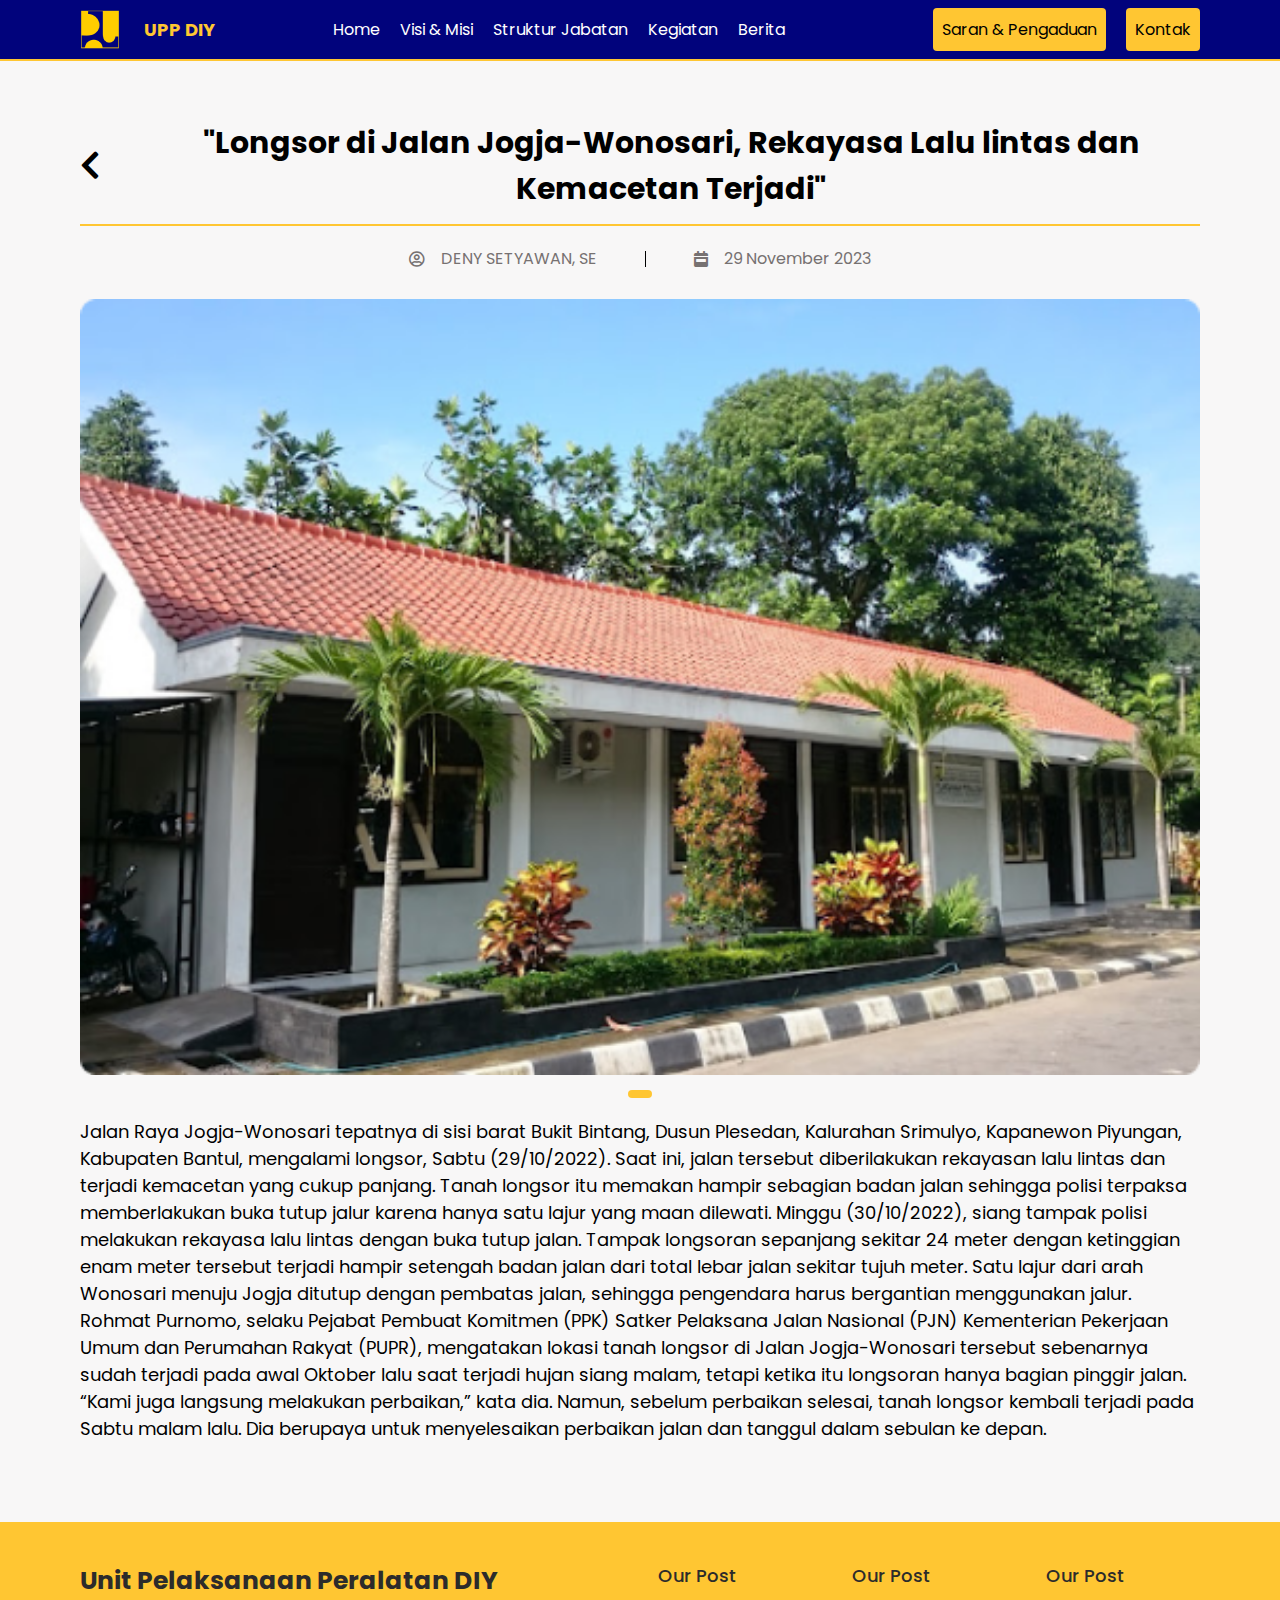
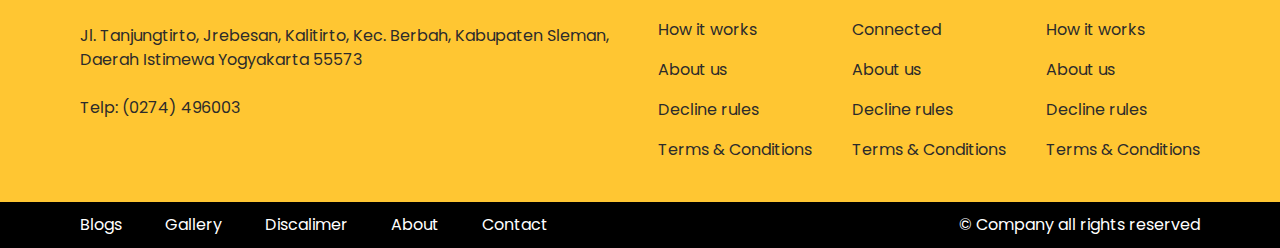
<file: berita-3.html>
<!DOCTYPE html>
<html lang="en">

<head>
    <meta charset="UTF-8" />
    <meta name="viewport" content="width=device-width, initial-scale=1.0" />
    <title>Berita - UPP DIY</title>

    <link rel="stylesheet" type="text/css" href="assets/css/style.css" />
    <link rel="stylesheet" href="https://cdnjs.cloudflare.com/ajax/libs/font-awesome/5.15.4/css/all.min.css"
        integrity="sha512-1ycn6IcaQQ40/MKBW2W4Rhis/DbILU74C1vSrLJxCq57o941Ym01SwNsOMqvEBFlcgUa6xLiPY/NS5R+E6ztJQ=="
        crossorigin="anonymous" referrerpolicy="no-referrer" />

    <link rel="stylesheet" href="https://cdn.jsdelivr.net/npm/swiper@11/swiper-bundle.min.css" />
</head>

<body>
    <header class="bg-secondary">
        <div class="container">
            <div class="navbar-brand">
                <img src="assets/img/icon.png" alt="icon" />
                <a class="fw-bold" href="index.html">UPP DIY</a>
            </div>
            <div class="navbar-hamburger">
                <a id="menu"><i class="fas fa-bars"></i></a>
            </div>
            <nav class="navbar">
                <ul class="navbar-menu">
                    <li><a class="navbar-item" href="index.html#home">Home</a></li>
                    <li><a class="navbar-item" href="index.html#visi">Visi & Misi</a></li>
                    <li><a class="navbar-item" href="index.html#struktur">Struktur Jabatan</a></li>
                    <li><a class="navbar-item" href="index.html#kegiatan">Kegiatan</a></li>
                    <li><a class="navbar-item" href="index.html#berita">Berita</a></li>
                </ul>
                <div class="navbar-hamburger-button">
                    <a id="menuBtn"><i class="fas fa-bars"></i></a>
                </div>
                <div class="navbar-button">
                    <a class="button scrolled" href="">Saran & Pengaduan</a>
                    <a class="button scrolled" href="">Kontak</a>
                </div>
            </nav>
        </div>
    </header>
    <main>
        <section id="detailBerita">
            <div class="container">
                <div class="berita">
                    <div class="berita-header">
                        <div class="berita-title-section">
                            <a href="index.html#berita" class="back"><i class="fas fa-chevron-left"></i></a>
                            <a href="index.html#berita" class="back-mobile"><i class="fas fa-chevron-left"></i>
                                Kembali</a>
                            <h1 class="berita-title">
                                "Longsor di Jalan Jogja-Wonosari, Rekayasa Lalu lintas dan Kemacetan Terjadi"
                            </h1>
                        </div>
                        <hr />
                        <div class="berita-info">
                            <div class="penulis">
                                <i class="far fa-user-circle"></i>
                                <p>DENY SETYAWAN, SE</p>
                            </div>
                            <hr />
                            <div class="tanggal">
                                <i class="fas fa-calendar-week"></i>
                                <p>29 November 2023</p>
                            </div>
                        </div>
                    </div>

                    <div id="myCarousel" class="carousel">
                        <div class="carousel-inner">
                            <div class="carousel-item active">
                                <img src="assets/img/berita-3.png" class="berita-image" alt="Slide 1" />
                            </div>
                        </div>
                        <div class="indicators"></div>
                    </div>

                    <div class="berita-body">
                        <p>
                            Jalan Raya Jogja-Wonosari tepatnya di sisi barat Bukit Bintang, Dusun Plesedan, Kalurahan
                            Srimulyo, Kapanewon Piyungan, Kabupaten Bantul, mengalami longsor, Sabtu (29/10/2022). Saat
                            ini, jalan tersebut diberilakukan rekayasan lalu lintas dan terjadi kemacetan yang cukup
                            panjang.
                            Tanah longsor itu memakan hampir sebagian badan jalan sehingga polisi terpaksa memberlakukan
                            buka tutup jalur karena hanya satu lajur yang maan dilewati.
                            Minggu (30/10/2022), siang tampak polisi melakukan rekayasa lalu lintas dengan buka tutup
                            jalan. Tampak longsoran sepanjang sekitar 24 meter dengan ketinggian enam meter tersebut
                            terjadi hampir setengah badan jalan dari total lebar jalan sekitar tujuh meter.
                            Satu lajur dari arah Wonosari menuju Jogja ditutup dengan pembatas jalan, sehingga
                            pengendara harus bergantian menggunakan jalur. Rohmat Purnomo, selaku Pejabat Pembuat
                            Komitmen (PPK) Satker Pelaksana Jalan Nasional (PJN) Kementerian Pekerjaan Umum dan
                            Perumahan Rakyat (PUPR), mengatakan lokasi tanah longsor di Jalan Jogja-Wonosari tersebut
                            sebenarnya sudah terjadi pada awal Oktober lalu saat terjadi hujan siang malam, tetapi
                            ketika itu longsoran hanya bagian pinggir jalan.
                            “Kami juga langsung melakukan perbaikan,” kata dia.
                            Namun, sebelum perbaikan selesai, tanah longsor kembali terjadi pada Sabtu malam lalu. Dia
                            berupaya untuk menyelesaikan perbaikan jalan dan tanggul dalam sebulan ke depan.
                        </p>
                    </div>
                </div>
            </div>
        </section>
    </main>
    <footer>
        <div class="footer">
            <div class="container">
                <div class="content">
                    <div class="contact">
                        <h1>Unit Pelaksanaan Peralatan DIY</h1>
                        <p>
                            Jl. Tanjungtirto, Jrebesan, Kalitirto, Kec. Berbah, Kabupaten
                            Sleman, Daerah Istimewa Yogyakarta 55573
                        </p>
                        <p>Telp: (0274) 496003</p>
                    </div>
                    <div class="main-content">
                        <div class="post">
                            <h1>Our Post</h1>
                            <ul>
                                <li>How it works</li>
                                <li>About us</li>
                                <li>Decline rules</li>
                                <li>Terms & Conditions</li>
                            </ul>
                        </div>
                        <div class="post">
                            <h1>Our Post</h1>
                            <ul>
                                <li>Connected</li>
                                <li>About us</li>
                                <li>Decline rules</li>
                                <li>Terms & Conditions</li>
                            </ul>
                        </div>
                        <div class="post">
                            <h1>Our Post</h1>
                            <ul>
                                <li>How it works</li>
                                <li>About us</li>
                                <li>Decline rules</li>
                                <li>Terms & Conditions</li>
                            </ul>
                        </div>
                    </div>
                </div>
            </div>
        </div>
        <div class="second-footer">
            <div class="container">
                <div class="content">
                    <ul>
                        <li>Blogs</li>
                        <li>Gallery</li>
                        <li>Discalimer</li>
                        <li>About</li>
                        <li>Contact</li>
                    </ul>
                </div>
                <div class="copyright">
                    <p>© Company all rights reserved</p>
                </div>
            </div>
        </div>
    </footer>
</body>
<script src="https://code.jquery.com/jquery-3.6.0.min.js"></script>
<!-- <script src="assets/js/owl.carousel.min.js"></script> -->

<script src="https://cdn.jsdelivr.net/npm/swiper@11/swiper-bundle.min.js"></script>
<script src="assets/js/script.js"></script>

</html>
</file>
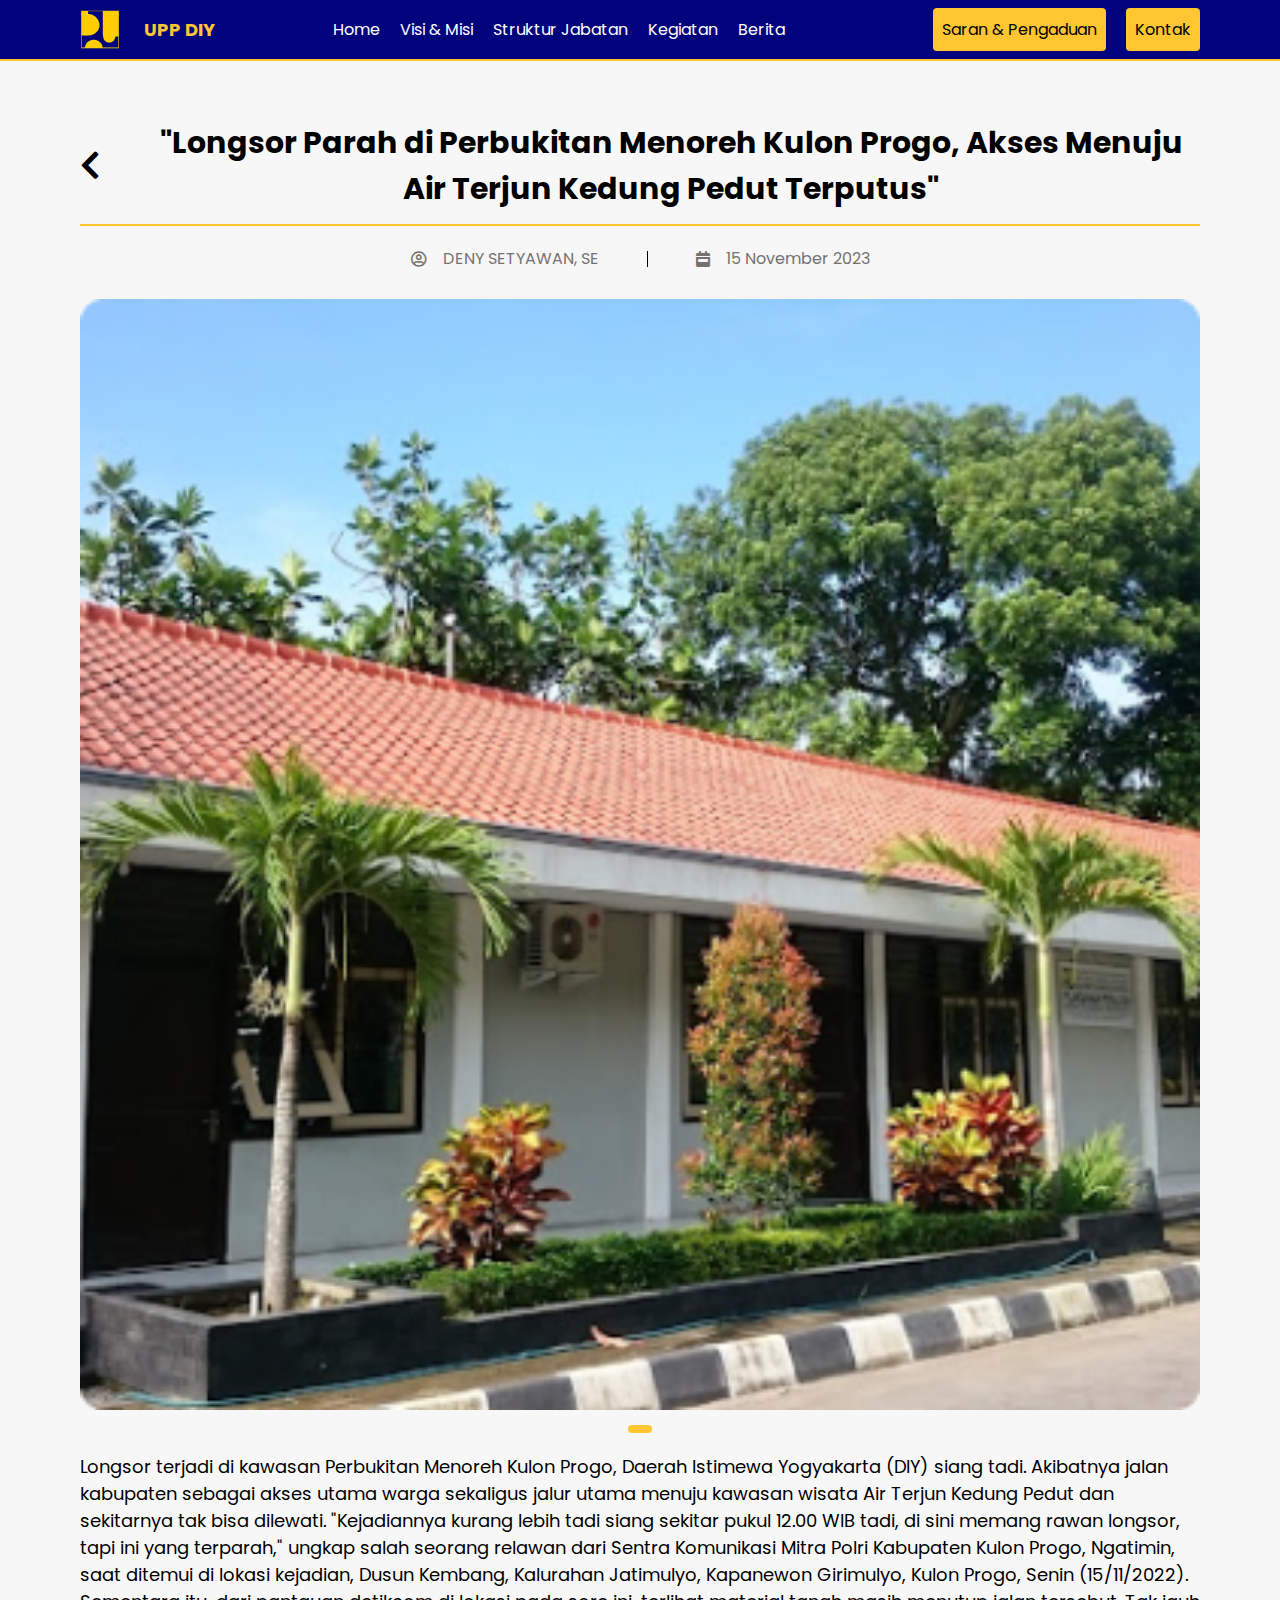
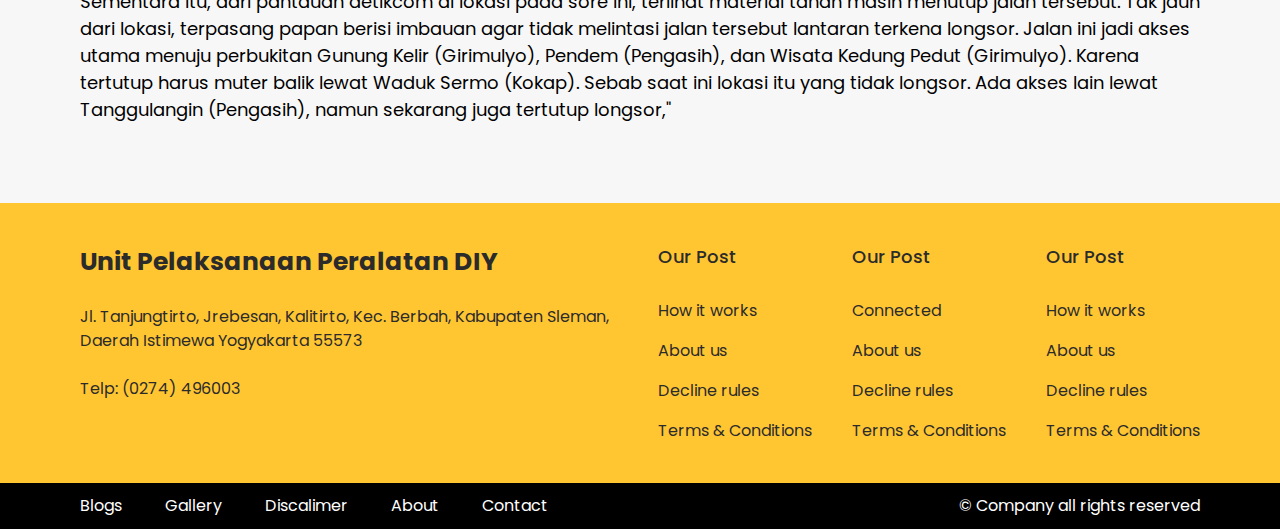
<file: berita-4.html>
<!DOCTYPE html>
<html lang="en">

<head>
    <meta charset="UTF-8" />
    <meta name="viewport" content="width=device-width, initial-scale=1.0" />
    <title>Berita - UPP DIY</title>

    <link rel="stylesheet" type="text/css" href="assets/css/style.css" />
    <link rel="stylesheet" href="https://cdnjs.cloudflare.com/ajax/libs/font-awesome/5.15.4/css/all.min.css"
        integrity="sha512-1ycn6IcaQQ40/MKBW2W4Rhis/DbILU74C1vSrLJxCq57o941Ym01SwNsOMqvEBFlcgUa6xLiPY/NS5R+E6ztJQ=="
        crossorigin="anonymous" referrerpolicy="no-referrer" />

    <link rel="stylesheet" href="https://cdn.jsdelivr.net/npm/swiper@11/swiper-bundle.min.css" />
</head>

<body>
    <header class="bg-secondary">
        <div class="container">
            <div class="navbar-brand">
                <img src="assets/img/icon.png" alt="icon" />
                <a class="fw-bold" href="index.html">UPP DIY</a>
            </div>
            <div class="navbar-hamburger">
                <a id="menu"><i class="fas fa-bars"></i></a>
            </div>
            <nav class="navbar">
                <ul class="navbar-menu">
                    <li><a class="navbar-item" href="index.html#home">Home</a></li>
                    <li><a class="navbar-item" href="index.html#visi">Visi & Misi</a></li>
                    <li><a class="navbar-item" href="index.html#struktur">Struktur Jabatan</a></li>
                    <li><a class="navbar-item" href="index.html#kegiatan">Kegiatan</a></li>
                    <li><a class="navbar-item" href="index.html#berita">Berita</a></li>
                </ul>
                <div class="navbar-hamburger-button">
                    <a id="menuBtn"><i class="fas fa-bars"></i></a>
                </div>
                <div class="navbar-button">
                    <a class="button scrolled" href="">Saran & Pengaduan</a>
                    <a class="button scrolled" href="">Kontak</a>
                </div>
            </nav>
        </div>
    </header>
    <main>
        <section id="detailBerita">
            <div class="container">
                <div class="berita">
                    <div class="berita-header">
                        <div class="berita-title-section">
                            <a href="index.html#berita" class="back"><i class="fas fa-chevron-left"></i></a>
                            <a href="index.html#berita" class="back-mobile"><i class="fas fa-chevron-left"></i>
                                Kembali</a>
                            <h1 class="berita-title">
                                "Longsor Parah di Perbukitan Menoreh Kulon Progo, Akses Menuju Air Terjun Kedung Pedut
                                Terputus"
                            </h1>
                        </div>
                        <hr />
                        <div class="berita-info">
                            <div class="penulis">
                                <i class="far fa-user-circle"></i>
                                <p>DENY SETYAWAN, SE</p>
                            </div>
                            <hr />
                            <div class="tanggal">
                                <i class="fas fa-calendar-week"></i>
                                <p>15 November 2023</p>
                            </div>
                        </div>
                    </div>

                    <div id="myCarousel" class="carousel">
                        <div class="carousel-inner">
                            <div class="carousel-item active">
                                <img src="assets/img/berita-4.png" class="berita-image" alt="Slide 1" />
                            </div>
                        </div>
                        <div class="indicators"></div>
                    </div>

                    <div class="berita-body">
                        <p>
                            Longsor terjadi di kawasan Perbukitan Menoreh Kulon Progo, Daerah Istimewa Yogyakarta (DIY)
                            siang tadi. Akibatnya jalan kabupaten sebagai akses utama warga sekaligus jalur utama menuju
                            kawasan wisata Air Terjun Kedung Pedut dan sekitarnya tak bisa dilewati. "Kejadiannya kurang
                            lebih tadi siang sekitar pukul 12.00 WIB tadi, di sini memang rawan longsor, tapi ini yang
                            terparah," ungkap salah seorang relawan dari Sentra Komunikasi Mitra Polri Kabupaten Kulon
                            Progo, Ngatimin, saat ditemui di lokasi kejadian, Dusun Kembang, Kalurahan Jatimulyo,
                            Kapanewon Girimulyo, Kulon Progo, Senin (15/11/2022). Sementara itu, dari pantauan detikcom
                            di lokasi pada sore ini, terlihat material tanah masih menutup jalan tersebut. Tak jauh dari
                            lokasi, terpasang papan berisi imbauan agar tidak melintasi jalan tersebut lantaran terkena
                            longsor. Jalan ini jadi akses utama menuju perbukitan Gunung Kelir (Girimulyo), Pendem
                            (Pengasih), dan Wisata Kedung Pedut (Girimulyo). Karena tertutup harus muter balik lewat
                            Waduk Sermo (Kokap). Sebab saat ini lokasi itu yang tidak longsor. Ada akses lain lewat
                            Tanggulangin (Pengasih), namun sekarang juga tertutup longsor,"
                        </p>
                    </div>
                </div>
            </div>
        </section>
    </main>
    <footer>
        <div class="footer">
            <div class="container">
                <div class="content">
                    <div class="contact">
                        <h1>Unit Pelaksanaan Peralatan DIY</h1>
                        <p>
                            Jl. Tanjungtirto, Jrebesan, Kalitirto, Kec. Berbah, Kabupaten
                            Sleman, Daerah Istimewa Yogyakarta 55573
                        </p>
                        <p>Telp: (0274) 496003</p>
                    </div>
                    <div class="main-content">
                        <div class="post">
                            <h1>Our Post</h1>
                            <ul>
                                <li>How it works</li>
                                <li>About us</li>
                                <li>Decline rules</li>
                                <li>Terms & Conditions</li>
                            </ul>
                        </div>
                        <div class="post">
                            <h1>Our Post</h1>
                            <ul>
                                <li>Connected</li>
                                <li>About us</li>
                                <li>Decline rules</li>
                                <li>Terms & Conditions</li>
                            </ul>
                        </div>
                        <div class="post">
                            <h1>Our Post</h1>
                            <ul>
                                <li>How it works</li>
                                <li>About us</li>
                                <li>Decline rules</li>
                                <li>Terms & Conditions</li>
                            </ul>
                        </div>
                    </div>
                </div>
            </div>
        </div>
        <div class="second-footer">
            <div class="container">
                <div class="content">
                    <ul>
                        <li>Blogs</li>
                        <li>Gallery</li>
                        <li>Discalimer</li>
                        <li>About</li>
                        <li>Contact</li>
                    </ul>
                </div>
                <div class="copyright">
                    <p>© Company all rights reserved</p>
                </div>
            </div>
        </div>
    </footer>
</body>
<script src="https://code.jquery.com/jquery-3.6.0.min.js"></script>
<!-- <script src="assets/js/owl.carousel.min.js"></script> -->

<script src="https://cdn.jsdelivr.net/npm/swiper@11/swiper-bundle.min.js"></script>
<script src="assets/js/script.js"></script>

</html>
</file>
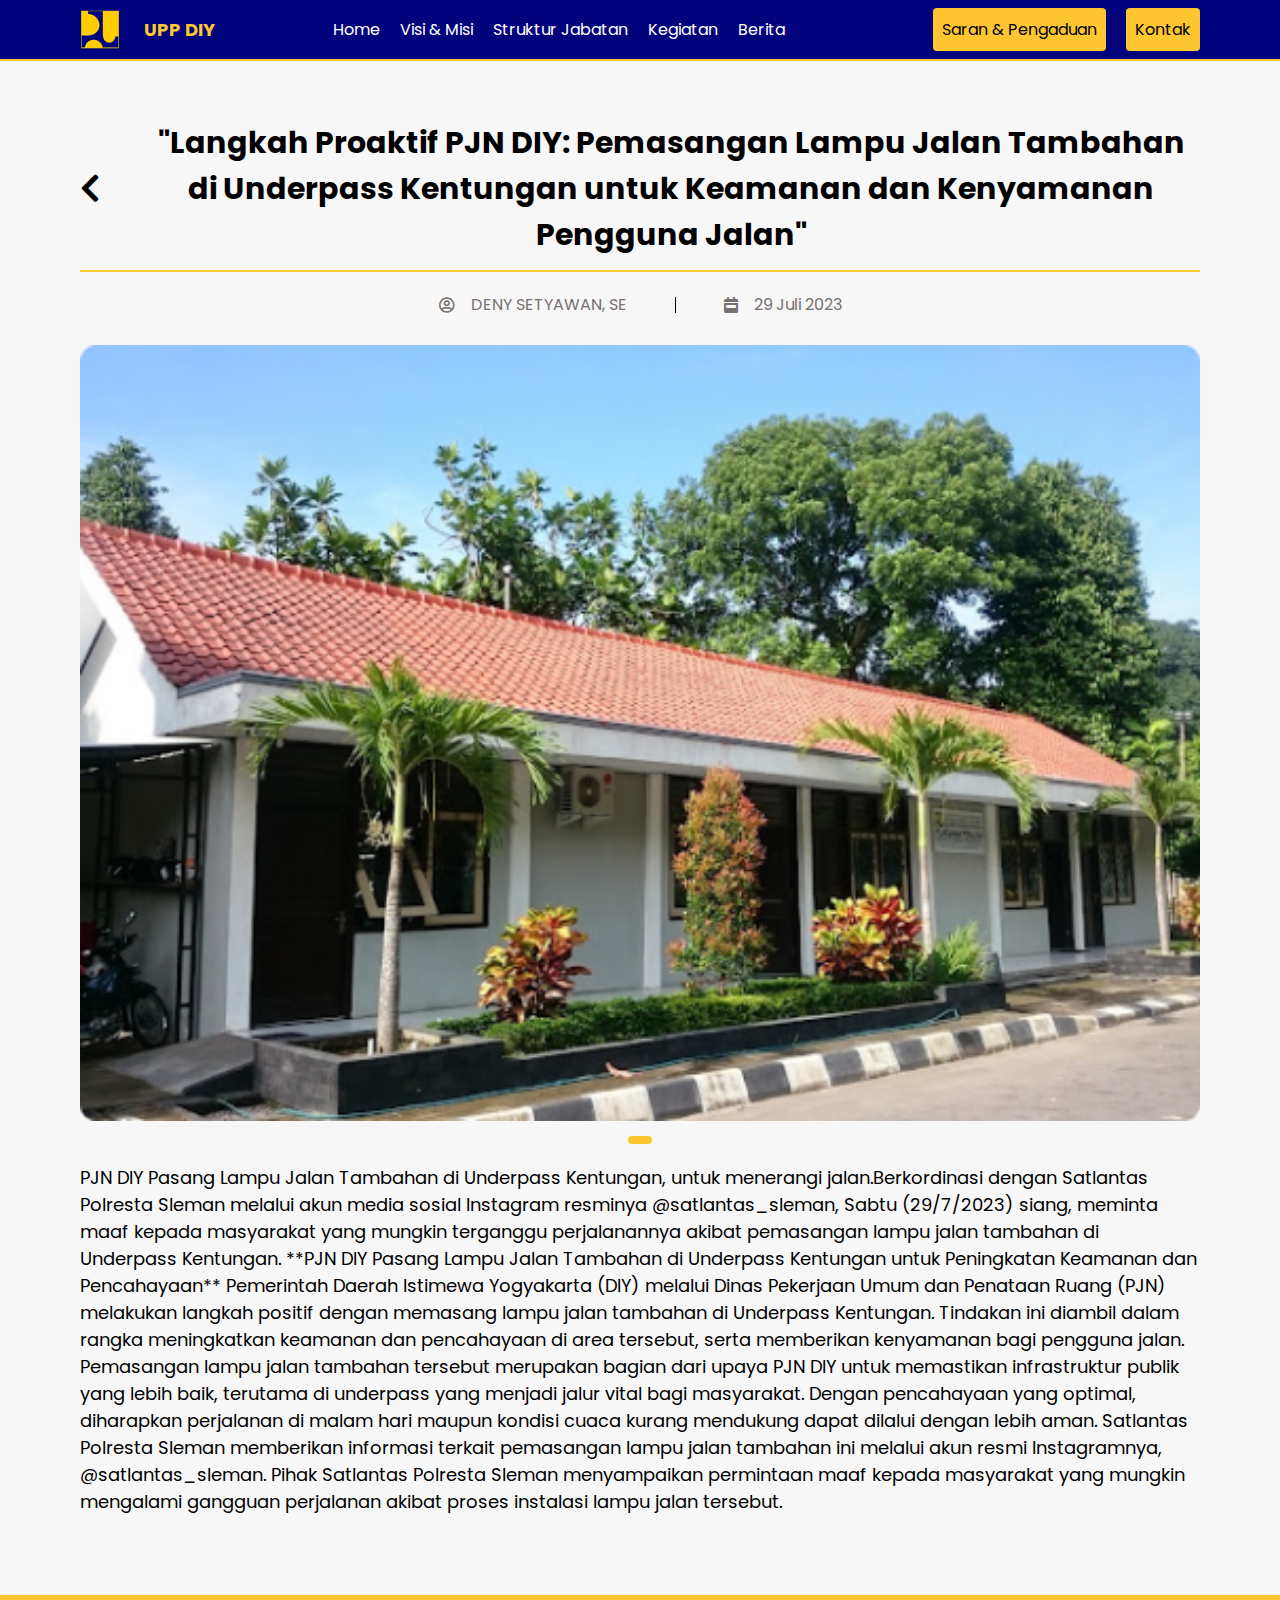
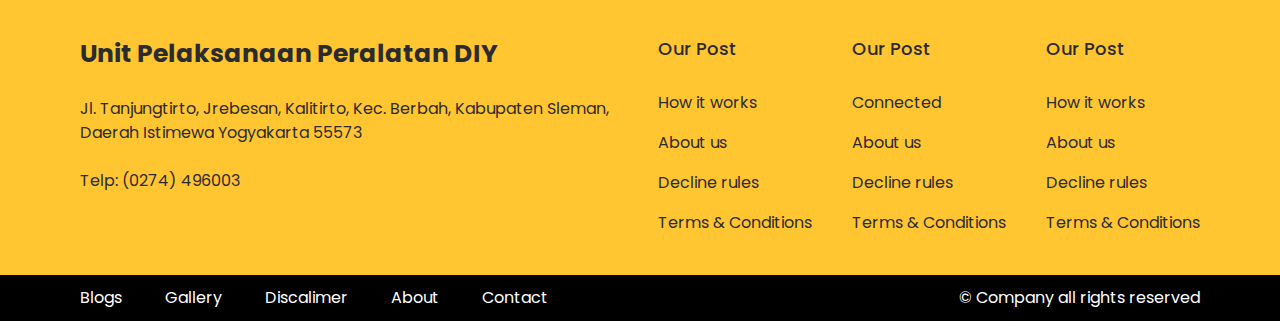
<file: berita-5.html>
<!DOCTYPE html>
<html lang="en">

<head>
    <meta charset="UTF-8" />
    <meta name="viewport" content="width=device-width, initial-scale=1.0" />
    <title>Berita - UPP DIY</title>

    <link rel="stylesheet" type="text/css" href="assets/css/style.css" />
    <link rel="stylesheet" href="https://cdnjs.cloudflare.com/ajax/libs/font-awesome/5.15.4/css/all.min.css"
        integrity="sha512-1ycn6IcaQQ40/MKBW2W4Rhis/DbILU74C1vSrLJxCq57o941Ym01SwNsOMqvEBFlcgUa6xLiPY/NS5R+E6ztJQ=="
        crossorigin="anonymous" referrerpolicy="no-referrer" />

    <link rel="stylesheet" href="https://cdn.jsdelivr.net/npm/swiper@11/swiper-bundle.min.css" />
</head>

<body>
    <header class="bg-secondary">
        <div class="container">
            <div class="navbar-brand">
                <img src="assets/img/icon.png" alt="icon" />
                <a class="fw-bold" href="index.html">UPP DIY</a>
            </div>
            <div class="navbar-hamburger">
                <a id="menu"><i class="fas fa-bars"></i></a>
            </div>
            <nav class="navbar">
                <ul class="navbar-menu">
                    <li><a class="navbar-item" href="index.html#home">Home</a></li>
                    <li><a class="navbar-item" href="index.html#visi">Visi & Misi</a></li>
                    <li><a class="navbar-item" href="index.html#struktur">Struktur Jabatan</a></li>
                    <li><a class="navbar-item" href="index.html#kegiatan">Kegiatan</a></li>
                    <li><a class="navbar-item" href="index.html#berita">Berita</a></li>
                </ul>
                <div class="navbar-hamburger-button">
                    <a id="menuBtn"><i class="fas fa-bars"></i></a>
                </div>
                <div class="navbar-button">
                    <a class="button scrolled" href="">Saran & Pengaduan</a>
                    <a class="button scrolled" href="">Kontak</a>
                </div>
            </nav>
        </div>
    </header>
    <main>
        <section id="detailBerita">
            <div class="container">
                <div class="berita">
                    <div class="berita-header">
                        <div class="berita-title-section">
                            <a href="index.html#berita" class="back"><i class="fas fa-chevron-left"></i></a>
                            <a href="index.html#berita" class="back-mobile"><i class="fas fa-chevron-left"></i>
                                Kembali</a>
                            <h1 class="berita-title">
                                "Langkah Proaktif PJN DIY: Pemasangan Lampu Jalan Tambahan di Underpass Kentungan untuk
                                Keamanan dan Kenyamanan Pengguna Jalan"
                            </h1>
                        </div>
                        <hr />
                        <div class="berita-info">
                            <div class="penulis">
                                <i class="far fa-user-circle"></i>
                                <p>DENY SETYAWAN, SE</p>
                            </div>
                            <hr />
                            <div class="tanggal">
                                <i class="fas fa-calendar-week"></i>
                                <p>29 Juli 2023</p>
                            </div>
                        </div>
                    </div>

                    <div id="myCarousel" class="carousel">
                        <div class="carousel-inner">
                            <div class="carousel-item active">
                                <img src="assets/img/berita-5.png" class="berita-image" alt="Slide 1" />
                            </div>
                        </div>
                        <div class="indicators"></div>
                    </div>

                    <div class="berita-body">
                        <p>
                            PJN DIY Pasang Lampu Jalan Tambahan di Underpass Kentungan, untuk menerangi
                            jalan.Berkordinasi dengan Satlantas Polresta Sleman melalui akun media sosial Instagram
                            resminya @satlantas_sleman, Sabtu (29/7/2023) siang, meminta maaf kepada masyarakat yang
                            mungkin terganggu perjalanannya akibat pemasangan lampu jalan tambahan di Underpass
                            Kentungan.
                            **PJN DIY Pasang Lampu Jalan Tambahan di Underpass Kentungan untuk Peningkatan Keamanan dan
                            Pencahayaan**

                            Pemerintah Daerah Istimewa Yogyakarta (DIY) melalui Dinas Pekerjaan Umum dan Penataan Ruang
                            (PJN) melakukan langkah positif dengan memasang lampu jalan tambahan di Underpass Kentungan.
                            Tindakan ini diambil dalam rangka meningkatkan keamanan dan pencahayaan di area tersebut,
                            serta memberikan kenyamanan bagi pengguna jalan.

                            Pemasangan lampu jalan tambahan tersebut merupakan bagian dari upaya PJN DIY untuk
                            memastikan infrastruktur publik yang lebih baik, terutama di underpass yang menjadi jalur
                            vital bagi masyarakat. Dengan pencahayaan yang optimal, diharapkan perjalanan di malam hari
                            maupun kondisi cuaca kurang mendukung dapat dilalui dengan lebih aman.

                            Satlantas Polresta Sleman memberikan informasi terkait pemasangan lampu jalan tambahan ini
                            melalui akun resmi Instagramnya, @satlantas_sleman. Pihak Satlantas Polresta Sleman
                            menyampaikan permintaan maaf kepada masyarakat yang mungkin mengalami gangguan perjalanan
                            akibat proses instalasi lampu jalan tersebut.
                        </p>
                    </div>
                </div>
            </div>
        </section>
    </main>
    <footer>
        <div class="footer">
            <div class="container">
                <div class="content">
                    <div class="contact">
                        <h1>Unit Pelaksanaan Peralatan DIY</h1>
                        <p>
                            Jl. Tanjungtirto, Jrebesan, Kalitirto, Kec. Berbah, Kabupaten
                            Sleman, Daerah Istimewa Yogyakarta 55573
                        </p>
                        <p>Telp: (0274) 496003</p>
                    </div>
                    <div class="main-content">
                        <div class="post">
                            <h1>Our Post</h1>
                            <ul>
                                <li>How it works</li>
                                <li>About us</li>
                                <li>Decline rules</li>
                                <li>Terms & Conditions</li>
                            </ul>
                        </div>
                        <div class="post">
                            <h1>Our Post</h1>
                            <ul>
                                <li>Connected</li>
                                <li>About us</li>
                                <li>Decline rules</li>
                                <li>Terms & Conditions</li>
                            </ul>
                        </div>
                        <div class="post">
                            <h1>Our Post</h1>
                            <ul>
                                <li>How it works</li>
                                <li>About us</li>
                                <li>Decline rules</li>
                                <li>Terms & Conditions</li>
                            </ul>
                        </div>
                    </div>
                </div>
            </div>
        </div>
        <div class="second-footer">
            <div class="container">
                <div class="content">
                    <ul>
                        <li>Blogs</li>
                        <li>Gallery</li>
                        <li>Discalimer</li>
                        <li>About</li>
                        <li>Contact</li>
                    </ul>
                </div>
                <div class="copyright">
                    <p>© Company all rights reserved</p>
                </div>
            </div>
        </div>
    </footer>
</body>
<script src="https://code.jquery.com/jquery-3.6.0.min.js"></script>
<!-- <script src="assets/js/owl.carousel.min.js"></script> -->

<script src="https://cdn.jsdelivr.net/npm/swiper@11/swiper-bundle.min.js"></script>
<script src="assets/js/script.js"></script>

</html>
</file>
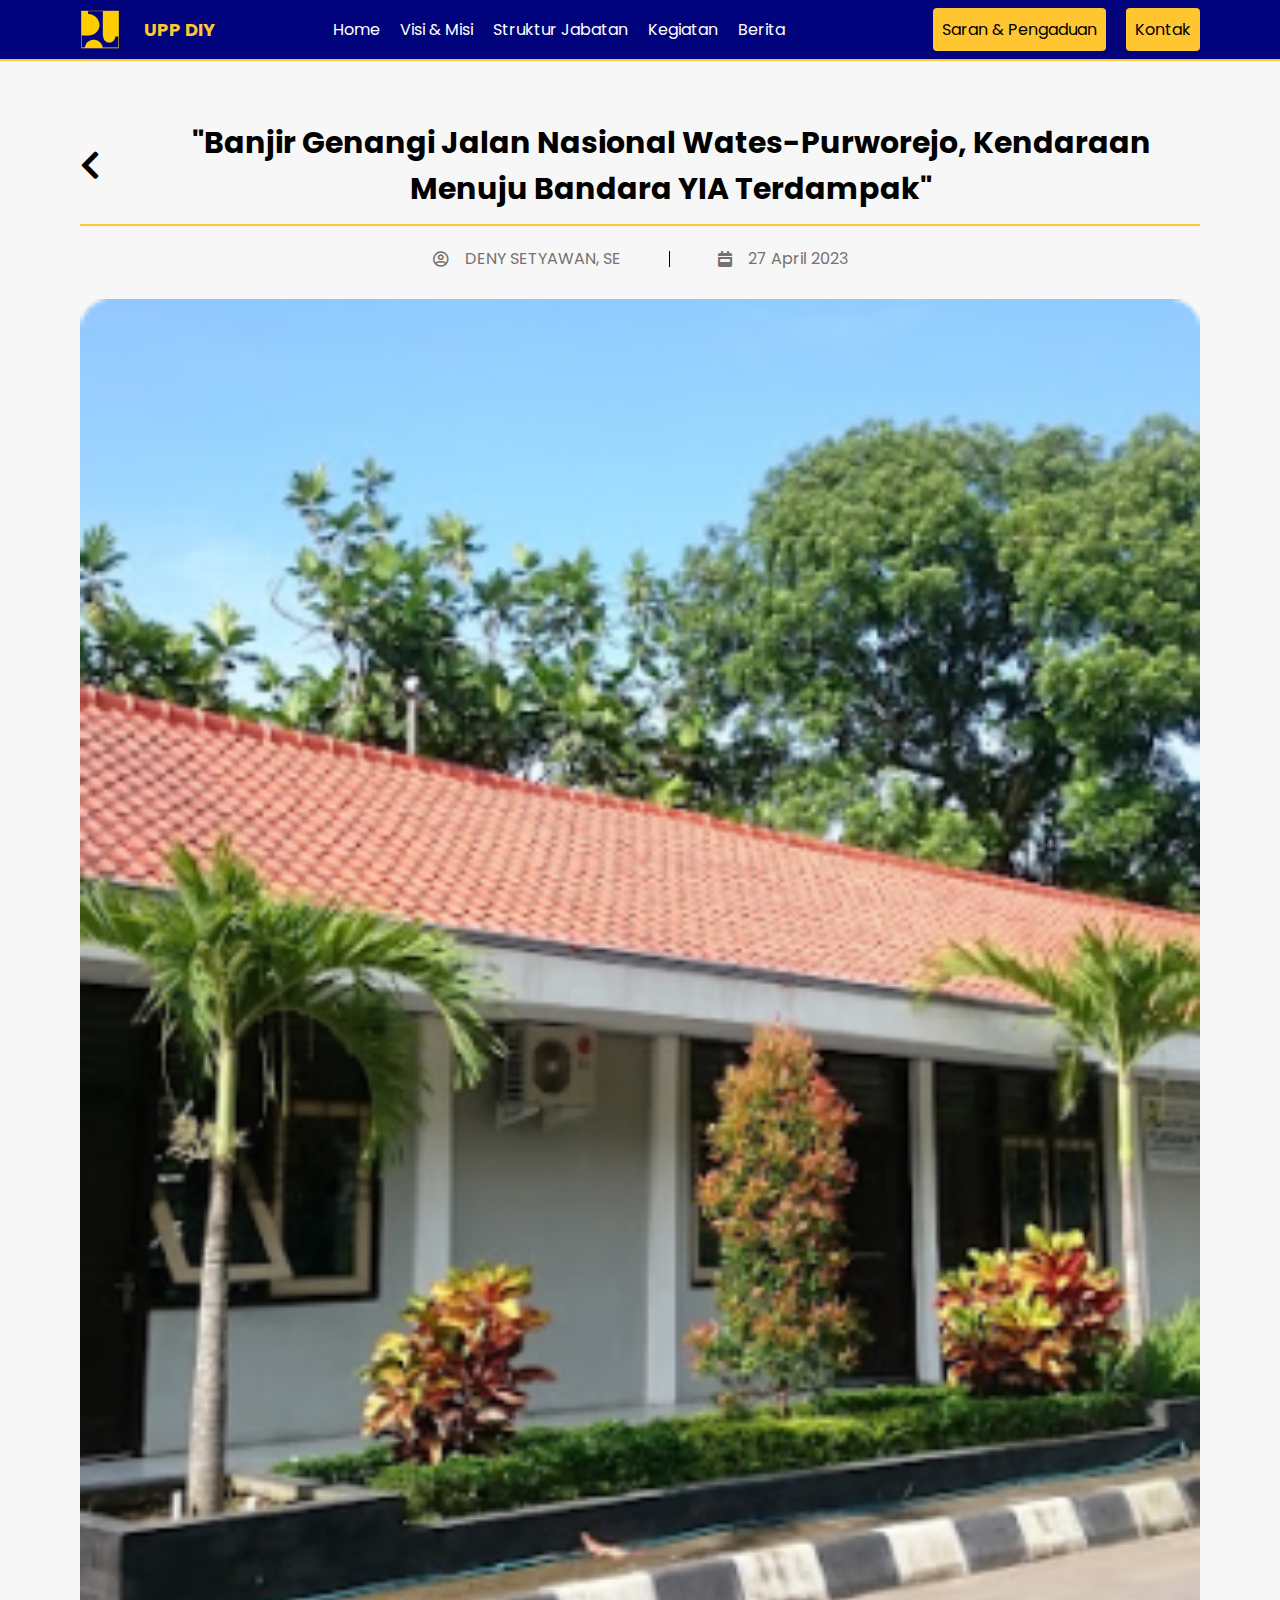
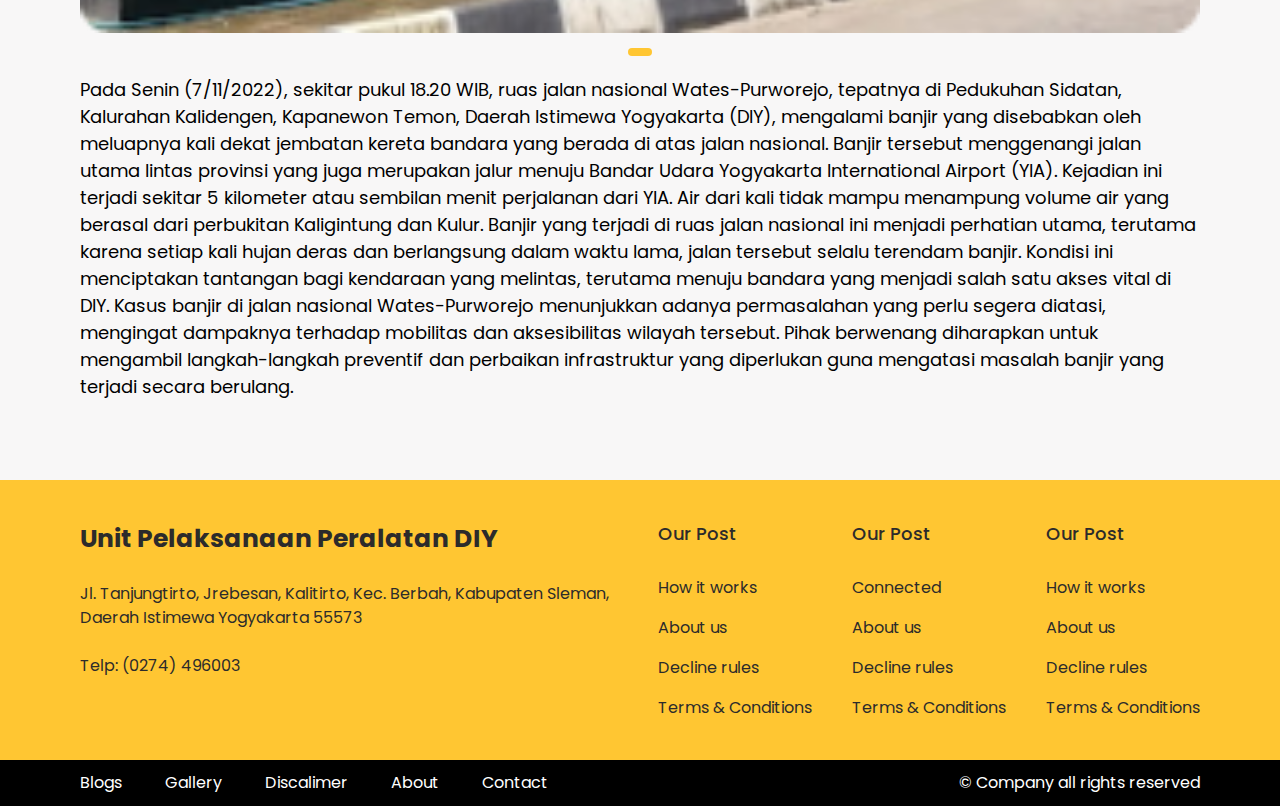
<file: berita-6.html>
<!DOCTYPE html>
<html lang="en">

<head>
    <meta charset="UTF-8" />
    <meta name="viewport" content="width=device-width, initial-scale=1.0" />
    <title>Berita - UPP DIY</title>

    <link rel="stylesheet" type="text/css" href="assets/css/style.css" />
    <link rel="stylesheet" href="https://cdnjs.cloudflare.com/ajax/libs/font-awesome/5.15.4/css/all.min.css"
        integrity="sha512-1ycn6IcaQQ40/MKBW2W4Rhis/DbILU74C1vSrLJxCq57o941Ym01SwNsOMqvEBFlcgUa6xLiPY/NS5R+E6ztJQ=="
        crossorigin="anonymous" referrerpolicy="no-referrer" />

    <link rel="stylesheet" href="https://cdn.jsdelivr.net/npm/swiper@11/swiper-bundle.min.css" />
</head>

<body>
    <header class="bg-secondary">
        <div class="container">
            <div class="navbar-brand">
                <img src="assets/img/icon.png" alt="icon" />
                <a class="fw-bold" href="index.html">UPP DIY</a>
            </div>
            <div class="navbar-hamburger">
                <a id="menu"><i class="fas fa-bars"></i></a>
            </div>
            <nav class="navbar">
                <ul class="navbar-menu">
                    <li><a class="navbar-item" href="index.html#home">Home</a></li>
                    <li><a class="navbar-item" href="index.html#visi">Visi & Misi</a></li>
                    <li><a class="navbar-item" href="index.html#struktur">Struktur Jabatan</a></li>
                    <li><a class="navbar-item" href="index.html#kegiatan">Kegiatan</a></li>
                    <li><a class="navbar-item" href="index.html#berita">Berita</a></li>
                </ul>
                <div class="navbar-hamburger-button">
                    <a id="menuBtn"><i class="fas fa-bars"></i></a>
                </div>
                <div class="navbar-button">
                    <a class="button scrolled" href="">Saran & Pengaduan</a>
                    <a class="button scrolled" href="">Kontak</a>
                </div>
            </nav>
        </div>
    </header>
    <main>
        <section id="detailBerita">
            <div class="container">
                <div class="berita">
                    <div class="berita-header">
                        <div class="berita-title-section">
                            <a href="index.html#berita" class="back"><i class="fas fa-chevron-left"></i></a>
                            <a href="index.html#berita" class="back-mobile"><i class="fas fa-chevron-left"></i>
                                Kembali</a>
                            <h1 class="berita-title">
                                "Banjir Genangi Jalan Nasional Wates-Purworejo, Kendaraan Menuju Bandara YIA Terdampak"
                            </h1>
                        </div>
                        <hr />
                        <div class="berita-info">
                            <div class="penulis">
                                <i class="far fa-user-circle"></i>
                                <p>DENY SETYAWAN, SE</p>
                            </div>
                            <hr />
                            <div class="tanggal">
                                <i class="fas fa-calendar-week"></i>
                                <p>27 April 2023</p>
                            </div>
                        </div>
                    </div>

                    <div id="myCarousel" class="carousel">
                        <div class="carousel-inner">
                            <div class="carousel-item active">
                                <img src="assets/img/berita-6.png" class="berita-image" alt="Slide 1" />
                            </div>
                        </div>
                        <div class="indicators"></div>
                    </div>

                    <div class="berita-body">
                        <p>
                            Pada Senin (7/11/2022), sekitar pukul 18.20 WIB, ruas jalan nasional Wates-Purworejo,
                            tepatnya di Pedukuhan Sidatan, Kalurahan Kalidengen, Kapanewon Temon, Daerah Istimewa
                            Yogyakarta (DIY), mengalami banjir yang disebabkan oleh meluapnya kali dekat jembatan kereta
                            bandara yang berada di atas jalan nasional.
                            Banjir tersebut menggenangi jalan utama lintas provinsi yang juga merupakan jalur menuju
                            Bandar Udara Yogyakarta International Airport (YIA). Kejadian ini terjadi sekitar 5
                            kilometer atau sembilan menit perjalanan dari YIA. Air dari kali tidak mampu menampung
                            volume air yang berasal dari perbukitan Kaligintung dan Kulur.
                            Banjir yang terjadi di ruas jalan nasional ini menjadi perhatian utama, terutama karena
                            setiap kali hujan deras dan berlangsung dalam waktu lama, jalan tersebut selalu terendam
                            banjir. Kondisi ini menciptakan tantangan bagi kendaraan yang melintas, terutama menuju
                            bandara yang menjadi salah satu akses vital di DIY.
                            Kasus banjir di jalan nasional Wates-Purworejo menunjukkan adanya permasalahan yang perlu
                            segera diatasi, mengingat dampaknya terhadap mobilitas dan aksesibilitas wilayah tersebut.
                            Pihak berwenang diharapkan untuk mengambil langkah-langkah preventif dan perbaikan
                            infrastruktur yang diperlukan guna mengatasi masalah banjir yang terjadi secara berulang.
                        </p>
                    </div>
                </div>
            </div>
        </section>
    </main>
    <footer>
        <div class="footer">
            <div class="container">
                <div class="content">
                    <div class="contact">
                        <h1>Unit Pelaksanaan Peralatan DIY</h1>
                        <p>
                            Jl. Tanjungtirto, Jrebesan, Kalitirto, Kec. Berbah, Kabupaten
                            Sleman, Daerah Istimewa Yogyakarta 55573
                        </p>
                        <p>Telp: (0274) 496003</p>
                    </div>
                    <div class="main-content">
                        <div class="post">
                            <h1>Our Post</h1>
                            <ul>
                                <li>How it works</li>
                                <li>About us</li>
                                <li>Decline rules</li>
                                <li>Terms & Conditions</li>
                            </ul>
                        </div>
                        <div class="post">
                            <h1>Our Post</h1>
                            <ul>
                                <li>Connected</li>
                                <li>About us</li>
                                <li>Decline rules</li>
                                <li>Terms & Conditions</li>
                            </ul>
                        </div>
                        <div class="post">
                            <h1>Our Post</h1>
                            <ul>
                                <li>How it works</li>
                                <li>About us</li>
                                <li>Decline rules</li>
                                <li>Terms & Conditions</li>
                            </ul>
                        </div>
                    </div>
                </div>
            </div>
        </div>
        <div class="second-footer">
            <div class="container">
                <div class="content">
                    <ul>
                        <li>Blogs</li>
                        <li>Gallery</li>
                        <li>Discalimer</li>
                        <li>About</li>
                        <li>Contact</li>
                    </ul>
                </div>
                <div class="copyright">
                    <p>© Company all rights reserved</p>
                </div>
            </div>
        </div>
    </footer>
</body>
<script src="https://code.jquery.com/jquery-3.6.0.min.js"></script>
<!-- <script src="assets/js/owl.carousel.min.js"></script> -->

<script src="https://cdn.jsdelivr.net/npm/swiper@11/swiper-bundle.min.js"></script>
<script src="assets/js/script.js"></script>

</html>
</file>
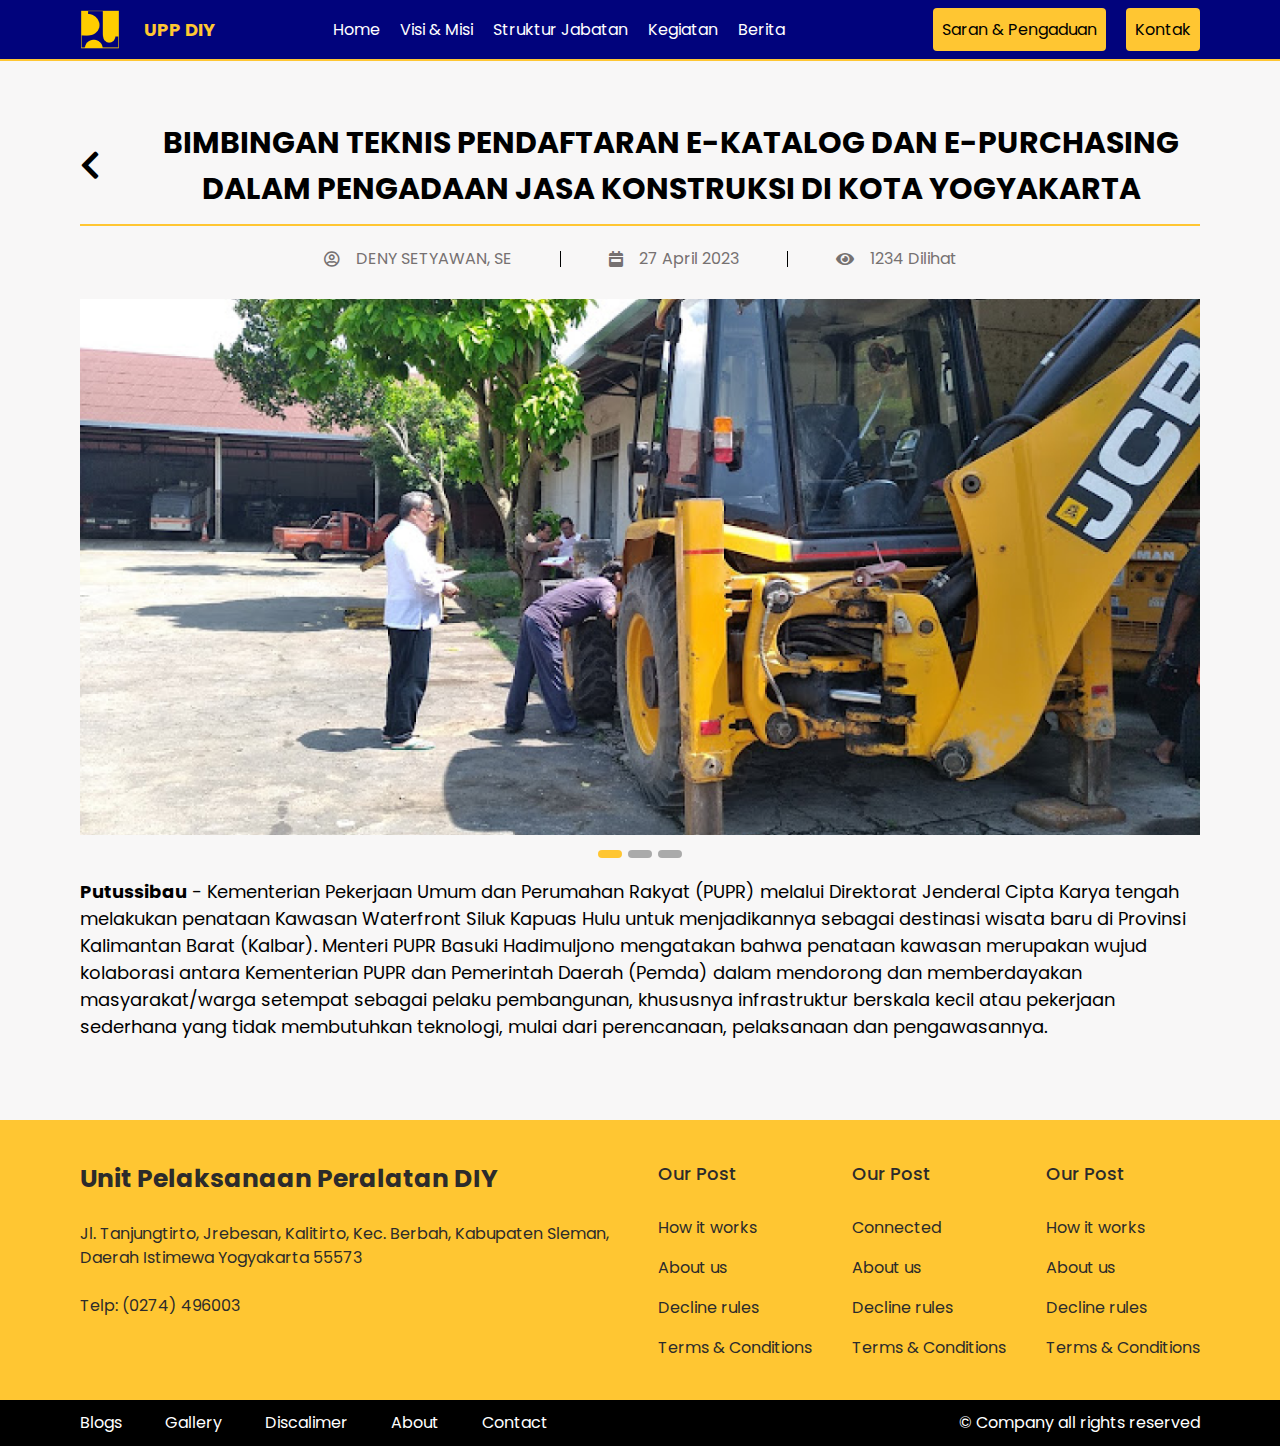
<file: berita.html>
<!DOCTYPE html>
<html lang="en">

<head>
    <meta charset="UTF-8" />
    <meta name="viewport" content="width=device-width, initial-scale=1.0" />
    <title>Berita - UPP DIY</title>

    <link rel="stylesheet" type="text/css" href="assets/css/style.css" />
    <link rel="stylesheet" href="https://cdnjs.cloudflare.com/ajax/libs/font-awesome/5.15.4/css/all.min.css"
        integrity="sha512-1ycn6IcaQQ40/MKBW2W4Rhis/DbILU74C1vSrLJxCq57o941Ym01SwNsOMqvEBFlcgUa6xLiPY/NS5R+E6ztJQ=="
        crossorigin="anonymous" referrerpolicy="no-referrer" />

    <link rel="stylesheet" href="https://cdn.jsdelivr.net/npm/swiper@11/swiper-bundle.min.css" />
</head>

<body>
    <header class="bg-secondary">
        <div class="container">
            <div class="navbar-brand">
                <img src="assets/img/icon.png" alt="icon" />
                <a class="fw-bold" href="index.html">UPP DIY</a>
            </div>
            <div class="navbar-hamburger">
                <a id="menu"><i class="fas fa-bars"></i></a>
            </div>
            <nav class="navbar">
                <ul class="navbar-menu">
                    <li><a class="navbar-item" href="index.html#home">Home</a></li>
                    <li><a class="navbar-item" href="index.html#visi">Visi & Misi</a></li>
                    <li><a class="navbar-item" href="index.html#struktur">Struktur Jabatan</a></li>
                    <li><a class="navbar-item" href="index.html#kegiatan">Kegiatan</a></li>
                    <li><a class="navbar-item" href="index.html#berita">Berita</a></li>
                </ul>
                <div class="navbar-hamburger-button">
                    <a id="menuBtn"><i class="fas fa-bars"></i></a>
                </div>
                <div class="navbar-button">
                    <a class="button scrolled" href="">Saran & Pengaduan</a>
                    <a class="button scrolled" href="">Kontak</a>
                </div>
            </nav>
        </div>
    </header>
    <main>
        <section id="detailBerita">
            <div class="container">
                <div class="berita">
                    <div class="berita-header">
                        <div class="berita-title-section">
                            <a href="index.html#berita" class="back"><i class="fas fa-chevron-left"></i></a>
                            <a href="index.html#berita" class="back-mobile"><i class="fas fa-chevron-left"></i>
                                Kembali</a>
                            <h1 class="berita-title">
                                BIMBINGAN TEKNIS PENDAFTARAN E-KATALOG DAN E-PURCHASING DALAM
                                PENGADAAN JASA KONSTRUKSI DI KOTA YOGYAKARTA
                            </h1>
                        </div>
                        <hr />
                        <div class="berita-info">
                            <div class="penulis">
                                <i class="far fa-user-circle"></i>
                                <p>DENY SETYAWAN, SE</p>
                            </div>
                            <hr />
                            <div class="tanggal">
                                <i class="fas fa-calendar-week"></i>
                                <p>27 April 2023</p>
                            </div>
                            <hr />
                            <div class="penonton">
                                <i class="fas fa-eye"></i>
                                <p>1234 Dilihat</p>
                            </div>
                        </div>
                    </div>

                    <div id="myCarousel" class="carousel">
                        <div class="carousel-inner">
                            <div class="carousel-item active">
                                <img src="assets/img/berita-carousel1.png" class="berita-image" alt="Slide 1" />
                            </div>
                            <div class="carousel-item">
                                <img src="assets/img/berita-carousel2.png" class="berita-image" alt="Slide 2" />
                            </div>
                            <div class="carousel-item">
                                <img src="assets/img/berita-carousel1.png" class="berita-image" alt="Slide 3" />
                            </div>
                        </div>
                        <div class="indicators"></div>
                    </div>

                    <div class="berita-body">
                        <p>
                            <span class="lokasi">Putussibau</span> - Kementerian Pekerjaan
                            Umum dan Perumahan Rakyat (PUPR) melalui Direktorat Jenderal
                            Cipta Karya tengah melakukan penataan Kawasan Waterfront Siluk
                            Kapuas Hulu untuk menjadikannya sebagai destinasi wisata baru di
                            Provinsi Kalimantan Barat (Kalbar). Menteri PUPR Basuki
                            Hadimuljono mengatakan bahwa penataan kawasan merupakan wujud
                            kolaborasi antara Kementerian PUPR dan Pemerintah Daerah (Pemda)
                            dalam mendorong dan memberdayakan masyarakat/warga setempat
                            sebagai pelaku pembangunan, khususnya infrastruktur berskala
                            kecil atau pekerjaan sederhana yang tidak membutuhkan teknologi,
                            mulai dari perencanaan, pelaksanaan dan pengawasannya.
                        </p>
                    </div>
                </div>
            </div>
        </section>
    </main>
    <footer>
        <div class="footer">
            <div class="container">
                <div class="content">
                    <div class="contact">
                        <h1>Unit Pelaksanaan Peralatan DIY</h1>
                        <p>
                            Jl. Tanjungtirto, Jrebesan, Kalitirto, Kec. Berbah, Kabupaten
                            Sleman, Daerah Istimewa Yogyakarta 55573
                        </p>
                        <p>Telp: (0274) 496003</p>
                    </div>
                    <div class="main-content">
                        <div class="post">
                            <h1>Our Post</h1>
                            <ul>
                                <li>How it works</li>
                                <li>About us</li>
                                <li>Decline rules</li>
                                <li>Terms & Conditions</li>
                            </ul>
                        </div>
                        <div class="post">
                            <h1>Our Post</h1>
                            <ul>
                                <li>Connected</li>
                                <li>About us</li>
                                <li>Decline rules</li>
                                <li>Terms & Conditions</li>
                            </ul>
                        </div>
                        <div class="post">
                            <h1>Our Post</h1>
                            <ul>
                                <li>How it works</li>
                                <li>About us</li>
                                <li>Decline rules</li>
                                <li>Terms & Conditions</li>
                            </ul>
                        </div>
                    </div>
                </div>
            </div>
        </div>
        <div class="second-footer">
            <div class="container">
                <div class="content">
                    <ul>
                        <li>Blogs</li>
                        <li>Gallery</li>
                        <li>Discalimer</li>
                        <li>About</li>
                        <li>Contact</li>
                    </ul>
                </div>
                <div class="copyright">
                    <p>© Company all rights reserved</p>
                </div>
            </div>
        </div>
    </footer>
</body>
<script src="https://code.jquery.com/jquery-3.6.0.min.js"></script>
<!-- <script src="assets/js/owl.carousel.min.js"></script> -->

<script src="https://cdn.jsdelivr.net/npm/swiper@11/swiper-bundle.min.js"></script>
<script src="assets/js/script.js"></script>

</html>
</file>
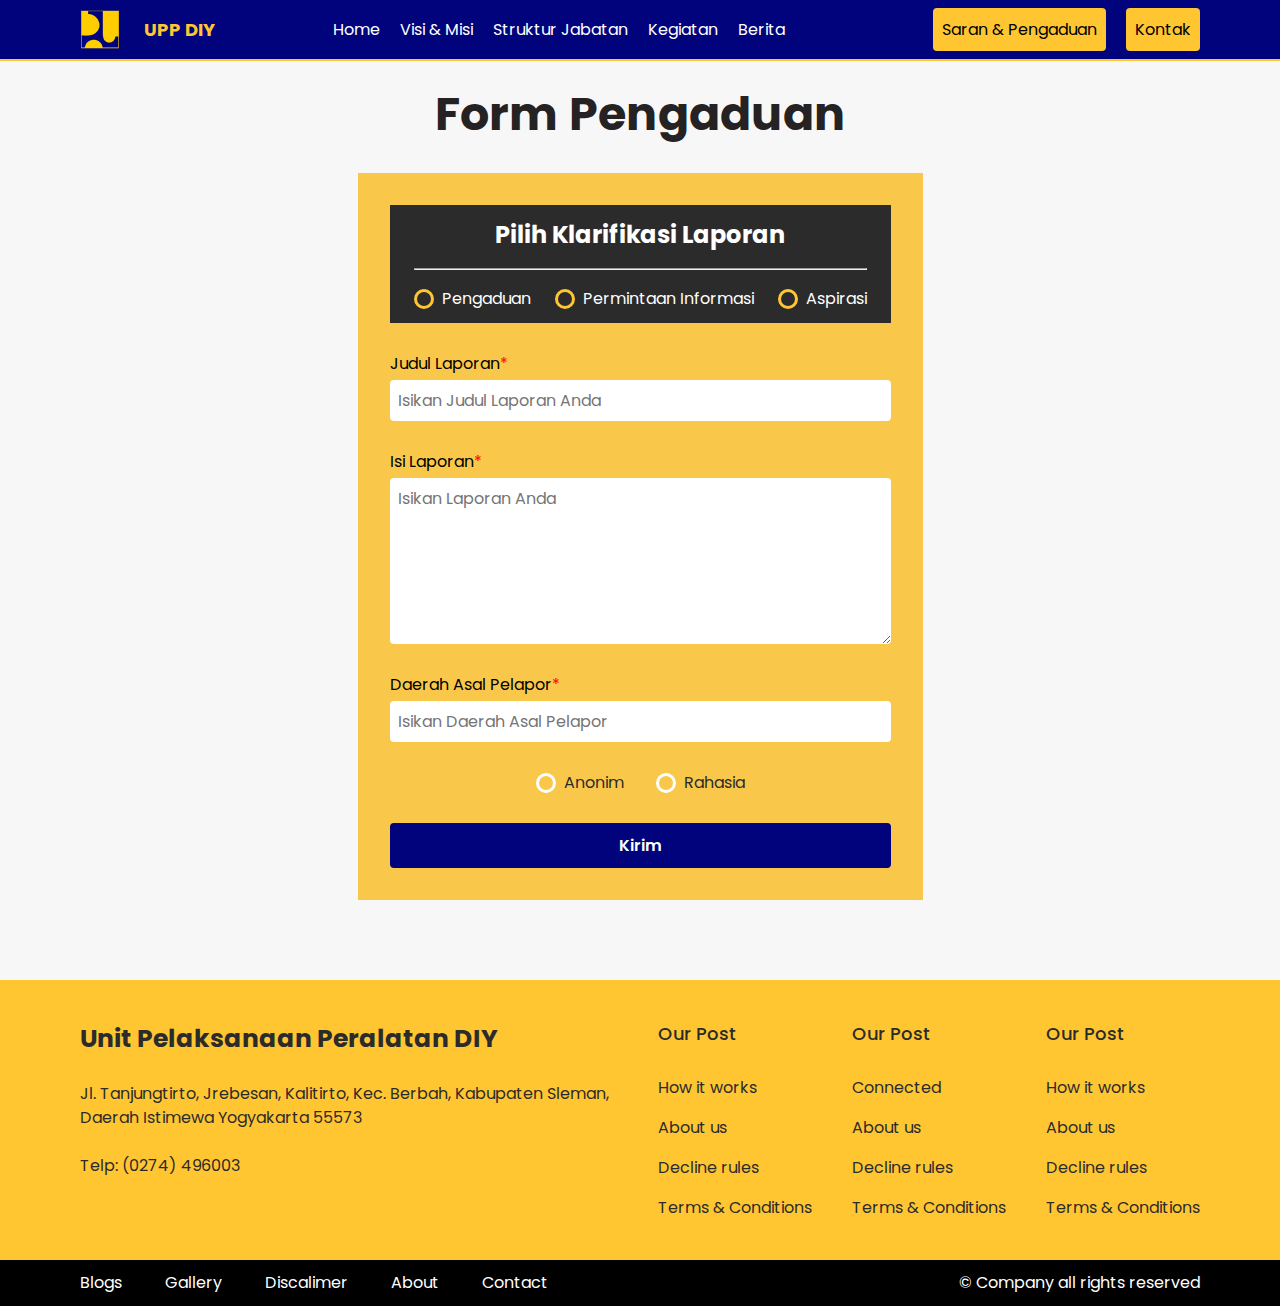
<file: pengaduan.html>
<!DOCTYPE html>
<html lang="en">

<head>
    <meta charset="UTF-8" />
    <meta name="viewport" content="width=device-width, initial-scale=1.0" />
    <title>Berita - UPP DIY</title>

    <link rel="stylesheet" type="text/css" href="assets/css/style.css" />
    <!-- <link rel="stylesheet" type="text/css" href="assets/css/owl.carousel.min.css">
    <link rel="stylesheet" type="text/css" href="assets/css/owl.carousel.css"> -->
    <link rel="stylesheet" href="https://cdnjs.cloudflare.com/ajax/libs/font-awesome/5.15.4/css/all.min.css"
        integrity="sha512-1ycn6IcaQQ40/MKBW2W4Rhis/DbILU74C1vSrLJxCq57o941Ym01SwNsOMqvEBFlcgUa6xLiPY/NS5R+E6ztJQ=="
        crossorigin="anonymous" referrerpolicy="no-referrer" />

    <link rel="stylesheet" href="https://cdn.jsdelivr.net/npm/swiper@11/swiper-bundle.min.css" />
</head>

<body>
    <header class="bg-secondary">
        <div class="container">
            <div class="navbar-brand">
                <img src="assets/img/icon.png" alt="icon" />
                <a class="fw-bold" href="index.html">UPP DIY</a>
            </div>
            <div class="navbar-hamburger">
                <a id="menu"><i class="fas fa-bars"></i></a>
            </div>
            <nav class="navbar">
                <ul class="navbar-menu">
                    <li><a class="navbar-item" href="index.html#top">Home</a></li>
                    <li><a class="navbar-item" href="index.html#visi">Visi & Misi</a></li>
                    <li><a class="navbar-item" href="index.html#struktur">Struktur Jabatan</a></li>
                    <li><a class="navbar-item" href="index.html#kegiatan">Kegiatan</a></li>
                    <li><a class="navbar-item" href="index.html#berita">Berita</a></li>
                </ul>
                <div class="navbar-hamburger-button">
                    <a id="menuBtn"><i class="fas fa-bars"></i></a>
                </div>
                <div class="navbar-button">
                    <a class="button scrolled" href="">Saran & Pengaduan</a>
                    <a class="button scrolled" href="">Kontak</a>
                </div>
            </nav>
        </div>
    </header>
    <main>
        <section id="halamanPengaduan">
            <div class="container">
                <div class="form-pengaduan">
                    <a href="index.html" class="back-pengaduan"><i class="fas fa-chevron-left"></i></a>
                    <h1 class="header">Form Pengaduan</h1>
                    <a href="index.html" class="back-pengaduan" style="color: transparent;"><i
                            class="fas fa-chevron-left"></i></a>
                </div>
                <div class="pengaduan">
                    <form action="#">
                        <div class="pengaduan-header">
                            <h1>Pilih Klarifikasi Laporan</h1>
                            <hr>
                            <div class="klarifikasi-laproan">
                                <div class="radio-klarifikasi-laporan">
                                    <input type="radio" id="pengaduanRadio" name="pengaduan" value="pengaduan">
                                    Pengaduan
                                </div>
                                <div class="radio-klarifikasi-laporan">
                                    <input type="radio" id="permintaanInformasiRadio" name="pengaduan"
                                        value="permintaanInformasi">
                                    Permintaan Informasi
                                </div>
                                <div class="radio-klarifikasi-laporan">
                                    <input type="radio" id="aspirasiRadio" name="pengaduan" value="aspirasi">
                                    Aspirasi
                                </div>
                            </div>
                        </div>
                        <div class="form-group">
                            <label class="required">Judul Laporan</label>
                            <input type="text" placeholder="Isikan Judul Laporan Anda" name="judul" required>
                        </div>
                        <div class="form-group">
                            <label class="required">Isi Laporan</label>
                            <textarea placeholder="Isikan Laporan Anda" rows="6" name="isiLaporan" required></textarea>
                        </div>
                        <div class="form-group">
                            <label class="required">Daerah Asal Pelapor</label>
                            <input type="text" placeholder="Isikan Daerah Asal Pelapor" name="daerah" required>
                        </div>
                        <div class="pengirim">
                            <div class="radio-pengirim">
                                <input type="radio" id="anonim" name="pengirim" value="anonim">
                                Anonim
                            </div>
                            <div class="radio-pengirim">
                                <input type="radio" id="rahasia" name="pengirim" value="rahasia">
                                Rahasia
                            </div>
                        </div>
                        <button class="button" type="submit">Kirim</button>
                    </form>
                </div>
            </div>
        </section>
    </main>
    <footer>
        <div class="footer">
            <div class="container">
                <div class="content">
                    <div class="contact">
                        <h1>Unit Pelaksanaan Peralatan DIY</h1>
                        <p>
                            Jl. Tanjungtirto, Jrebesan, Kalitirto, Kec. Berbah, Kabupaten
                            Sleman, Daerah Istimewa Yogyakarta 55573
                        </p>
                        <p>Telp: (0274) 496003</p>
                    </div>
                    <div class="main-content">
                        <div class="post">
                            <h1>Our Post</h1>
                            <ul>
                                <li>How it works</li>
                                <li>About us</li>
                                <li>Decline rules</li>
                                <li>Terms & Conditions</li>
                            </ul>
                        </div>
                        <div class="post">
                            <h1>Our Post</h1>
                            <ul>
                                <li>Connected</li>
                                <li>About us</li>
                                <li>Decline rules</li>
                                <li>Terms & Conditions</li>
                            </ul>
                        </div>
                        <div class="post">
                            <h1>Our Post</h1>
                            <ul>
                                <li>How it works</li>
                                <li>About us</li>
                                <li>Decline rules</li>
                                <li>Terms & Conditions</li>
                            </ul>
                        </div>
                    </div>
                </div>
            </div>
        </div>
        <div class="second-footer">
            <div class="container">
                <div class="content">
                    <ul>
                        <li>Blogs</li>
                        <li>Gallery</li>
                        <li>Discalimer</li>
                        <li>About</li>
                        <li>Contact</li>
                    </ul>
                </div>
                <div class="copyright">
                    <p>© Company all rights reserved</p>
                </div>
            </div>
        </div>
    </footer>
</body>
<script src="https://code.jquery.com/jquery-3.6.0.min.js"></script>
<!-- <script src="assets/js/owl.carousel.min.js"></script> -->

<script src="https://cdn.jsdelivr.net/npm/swiper@11/swiper-bundle.min.js"></script>
<script src="assets/js/script.js"></script>

</html>
</file>
<file: assets/css/style.css>
@import url('https://fonts.googleapis.com/css2?family=Poppins:ital,wght@0,100;0,200;0,300;0,400;0,500;0,600;0,700;0,800;0,900;1,100;1,200;1,300;1,400;1,500;1,600;1,700;1,800;1,900&display=swap');

:root {
    --bs-body-font-family: 'Poppins', sans-serif;
    --primary: #FFC632;
    --secondary: #01037C;
}

* {
    font-family: var(--bs-body-font-family);
    margin: 0;
    padding: 0;
    text-decoration: none;
    box-sizing: border-box;
    scroll-behavior: smooth;
}

body {
    background: #F8F7F7;
}

.fw-normal {
    font-weight: 400;
}

.fw-medium {
    font-weight: 500;
}

.fw-semibold {
    font-weight: 600;
}

.fw-bold {
    font-weight: 700;
}

.header {
    font-size: 46px !important;
}

header {
    display: flex;
    justify-content: space-between;
    align-items: center;
    flex: 1 0 0;
    align-self: stretch;
    position: fixed;
    top: 0;
    left: 0;
    right: 0;
    z-index: 9999;
    border-bottom: 2px solid #FFC632;
    background: transparent;
    padding: 8px 0;
    transition: background 0.3s ease-in-out;
}

.container {
    display: flex;
    max-width: 1440px;
    padding: 0 80px;
    margin-right: auto;
    margin-left: auto;
    justify-content: space-between;
    align-items: center;
    flex: 1 0 0;
    align-self: stretch;
}

header .container {
    display: flex;
    gap: 28px;
}

.navbar {
    display: flex;
    flex: 1 0 0;
    max-width: 867px;
    justify-content: space-between;
    align-items: center;
}

.navbar-menu {
    display: flex;
    align-items: flex-start;
    gap: 20px;
    list-style: none;
}

.navbar-item {
    color: #FFF;
    font-size: 16px;
    font-style: normal;
    font-weight: 400;
    line-height: normal;

    transition: color 0.2s ease-in-out;
}

.navbar-item:hover {
    color: var(--primary);
}

.navbar-button {
    display: flex;
    align-items: center;
    gap: 20px;
}

.navbar-button .button {
    display: flex;
    padding: 8px;
    gap: 8px;
    color: white;

    border-radius: 4px;
    background: var(--secondary);
    border: 1px solid transparent;

    transition: background 0.3s ease-in-out;
}

.navbar-hamburger {
    display: none;
}

.navbar-button .button:hover {
    color: black;

    background: var(--primary);
    border: 1px solid transparent;
}

.navbar-button .button.scrolled {
    display: flex;
    padding: 8px;
    gap: 8px;
    color: black;

    border-radius: 4px;
    background: var(--primary);
    border: 1px solid transparent;

    transition: background 0.3s ease-in-out;
}

.navbar-button .button.scrolled:hover {
    color: black;

    background: #ffd876;
    border: 1px solid transparent;
}

.navbar-hamburger-button {
    display: none;
}

.navbar-brand {
    display: flex;
    align-items: center;
    gap: 24px;
}

.navbar-brand a {
    font-size: 18px;
    color: var(--primary);
}

#top {
    background-image: url("../img/gambar1.png");
    /* background-color: darkgray; */
    background-size: cover;
    background-position: center;
    background-repeat: no-repeat;
}

.content {
    display: flex;
    gap: 32px;
    flex-direction: column;
}

#top .container .content {
    display: flex;
    padding: 280px 0;
    gap: 32px;
    flex-direction: column;
    align-items: center;
}

.content .home-header {
    color: var(--primary);
    text-align: center;
    font-size: 68px;
    font-style: normal;
    font-weight: 700;
    line-height: 110%;
}

.content .home-small {
    color: #FFF;
    text-align: center;
    font-size: 28px;
    font-style: normal;
    font-weight: 500;
    line-height: normal;
}

.button {
    display: flex;
    padding: 16px 32px;
    gap: 8px;
    color: #2C2B2B;

    border-radius: 4px;
    background: var(--primary);
    transition: all 0.2s ease-in-out;
}

.button:hover {
    color: var(--primary);
    background: #01037C;
}

h1.header {
    text-align: center;
}

#tautan-terkait {
    background-color: #2C2B2B;
    padding: 32px 0px;
    display: flex;
}

#visi .content {
    display: flex;
    gap: 84px;
    flex-direction: row;
    align-items: center;
    margin-top: 80px;
}

#visi .text {
    display: flex;
    flex-direction: column;
    align-items: flex-start;
    gap: 16px;
}

#visi .header {
    color: #000;
    font-style: normal;
    font-weight: 700;
    line-height: normal;
}

#visi p {
    color: #000;
    font-size: 18px;
    font-style: normal;
    font-weight: 400;
    line-height: normal;
}

#tentang .content {
    display: flex;
    gap: 24px;
    flex-direction: column;
    align-items: center;
    margin-top: 80px;
}

#tentang .main-content {
    display: flex;
    flex-direction: row;
    align-items: center;
    gap: 93px;
}

#tentang .header {
    color: #000;
    font-style: normal;
    font-weight: 700;
    line-height: normal;
}

#tentang p {
    font-size: 18px;
    font-style: normal;
    font-weight: 400;
    line-height: 140%;
}

#misi .content {
    display: flex;
    align-items: center;
    gap: 24px;
    flex-direction: column;
    margin-top: 80px;
}

#misi .main {
    display: flex;
    flex-direction: column;
    align-items: flex-start;
    gap: 24px;
}

#misi hr {
    height: 1px;
    width: 100%;
    background: #8F8686;
}

#misi p.header {
    color: #000;
    font-style: normal;
    font-weight: 700;
    line-height: normal;
}

#misi .row {
    display: flex;
    align-items: flex-start;
    gap: 66px;
    align-self: stretch;
}

#misi .col {
    display: flex;
    flex-direction: column;
    align-items: flex-start;
    gap: 24px;
}

#misi .body {
    display: flex;
    align-items: flex-start;
    gap: 16px;
}

#misi p {
    color: #000;
    font-size: 18px;
    font-style: normal;
    font-weight: 400;
    line-height: normal;
}

#misi p.number {
    display: inline-flex;
    padding: 6px 24px;
    flex-direction: column;
    justify-content: center;
    align-items: center;

    width: 50px;
    height: 50px;
    border-radius: 50%;
    border: 1px solid #000;

    color: #000;
    font-size: 30px;
    font-style: normal;
    font-weight: 400;
    line-height: normal;
}

#tugas .content {
    display: flex;
    align-items: center;
    gap: 24px;
    flex-direction: column;
    margin-top: 80px;
}

#tugas .main {
    display: flex;
    flex-direction: column;
    align-items: flex-start;
    gap: 24px;
}

#tugas hr {
    height: 1px;
    width: 100%;
    background: #8F8686;
}

#tugas p.header {
    color: #000;
    font-style: normal;
    font-weight: 700;
    line-height: normal;
}

#tugas .row {
    display: flex;
    align-items: flex-start;
    gap: 66px;
    align-self: stretch;
}

#tugas .col {
    display: flex;
    flex-direction: column;
    align-items: flex-start;
    gap: 24px;
}

#tugas .body {
    display: flex;
    align-items: flex-start;
    gap: 16px;
}

#tugas p {
    color: #000;
    font-size: 18px;
    font-style: normal;
    font-weight: 400;
    line-height: normal;
}

#tugas p.number {
    display: inline-flex;
    padding: 6px 24px;
    flex-direction: column;
    justify-content: center;
    align-items: center;

    width: 50px;
    height: 50px;
    border-radius: 50%;
    border: 1px solid #000;

    color: #000;
    font-size: 30px;
    font-style: normal;
    font-weight: 400;
    line-height: normal;
}

#struktur {
    display: flex;
}

#struktur .container {
    justify-content: center;
}

#struktur .content {
    margin-top: 80px;
}

#struktur h1.header {
    color: #000;
    font-style: normal;
    font-weight: 700;
    line-height: normal;
}

#struktur img {
    width: 100%;
    height: auto;
}

#kegiatan {
    display: flex;
}

#kegiatan .container {
    justify-content: center;
    gap: 8px;
    flex-direction: column;
    margin-top: 80px;
}

#kegiatan h1.header {
    color: #000;
    font-style: normal;
    font-weight: 700;
    line-height: normal;
}

.card {
    display: flex;
    flex-direction: column;
    flex: 0 0 100%;
    padding: 8px;
    background: white;
    border-radius: 12px;
    transition: all 0.2s;
    flex-basis: auto;
    gap: 16px;
    cursor: pointer;

    overflow-wrap: break-word;
    box-shadow: -1px 2px 16px 0px rgba(0, 0, 0, 0.07);
}

.card .card-title {
    color: #000;
    font-size: 16px;
    font-style: normal;
    font-weight: 500;
    line-height: 104%;

    align-self: start;
    word-wrap: break-word;
}

.card .card-content .card-title {
    color: #000;
    font-size: 16px;
    font-style: normal;
    font-weight: 500;
    line-height: 104%;
}

.card .card-content {
    display: flex;
    flex-direction: column;
    gap: 4px;
    align-self: stretch;
}

.card .card-content .card-date {
    color: #01037C;
    font-family: Poppins;
    font-size: 16px;
    font-style: normal;
    font-weight: 500;
    line-height: normal;

    align-self: stretch;
}

.card img {
    width: 100%;
    height: auto;
}

.swiper {
    max-width: calc(1440px - 160px);
    height: 350px;
    display: flex !important;
}

.swiper-slide {
    transition: all .3s ease;
    transform: scale(0.92) !important;
    opacity: 0.7;

    &.swiper-slide-active {
        transform: scale(1) !important;
        opacity: 1;
        z-index: 2;
    }
}

.swiper-nav {
    position: absolute;
    top: 90%;
    width: 11%;
    left: 89%;
}

.swiper-button-prev,
.swiper-button-next {
    display: inline-flex;
    padding: 6px 24px;
    flex-direction: column;
    justify-content: center;
    align-items: center;
    width: 50px !important;
    height: 55px !important;
    border-radius: 50%;
    border: 3px solid #d1d1d1 !important;
    color: #d1d1d1 !important;
    color: #d1d1d1 !important;
    font-size: 30px !important;
    transition: color 0.2s ease-in-out, border 0.2s ease-in-out;
}

.swiper-button-prev:hover,
.swiper-button-next:hover {

    color: var(--primary) !important;
    border: 3px solid var(--primary) !important;
}

.swiper-button-prev:after,
.swiper-button-next:after {
    content: none !important;
}

#berita {
    display: flex;
}

#berita .container {
    justify-content: center;
}

#berita .content {
    display: flex;
    align-items: center;
    gap: 24px;
    flex-direction: column;
    margin-top: 80px;
}

#berita h1.header {
    color: #000;
    font-style: normal;
    font-weight: 700;
    line-height: normal;
}

#berita .main {
    width: 100%;
    display: grid;
    grid-template-columns: repeat(2, minmax(350px, 630px));
    column-gap: 20px;
    row-gap: 20px;
    justify-content: center;
}

#berita p.left {
    color: #000;
    font-size: 32px;
    font-style: normal;
    font-weight: 500;
    line-height: normal;

    display: flex;
    flex-direction: column;
    justify-content: center;
    align-self: self-start;
}

#berita .right {
    display: flex;
    flex-direction: column;
    align-items: flex-start;
    gap: 24px;
    align-self: stretch;
}

#berita .right p.text {
    color: #000;
    font-size: 16px;
    font-style: normal;
    font-weight: 400;
    line-height: 140%;
}

#berita .right .button {
    color: #2C2B2B;
    font-family: Poppins;
    font-size: 16px;
    font-style: normal;
    font-weight: 600;
    line-height: normal;
}

#berita .right .button:hover {
    color: var(--primary);
}

#berita .main-content {
    width: 100%;
    display: grid;
    grid-template-columns: repeat(auto-fit, minmax(150px, 408px));
    row-gap: 20px;
    column-gap: 20px;
    justify-content: center;
    justify-items: center;
}

#berita .card {
    display: flex;
    flex-direction: column;
    flex: 0 0 100%;
    padding: 8px;
    background: white;
    border-radius: 12px;
    flex-basis: auto;
    gap: 16px;
    margin: 0 0;
    cursor: pointer;

    box-shadow: -1px 2px 16px 0px rgba(0, 0, 0, 0.07);
}

#berita .card img {
    max-width: auto;
    height: 270px;
    object-fit: cover;

    border-radius: 8px;
}

#galeri {
    display: flex;
}

#galeri .container {
    justify-content: center;
}

#galeri .content {
    margin-top: 80px;
}

#galeri h1.header {
    color: #000;
    font-style: normal;
    font-weight: 700;
    line-height: normal;
}

#galeri .main-content {
    display: inline-flex;
    flex-direction: column;
    align-items: flex-end;
    gap: 20px;
    border-radius: 56px 0px 56px 0px;
    overflow: hidden;
}

#galeri img {
    /* object-fit: cover; */
    width: 100%;
    height: auto;
}

#galeri .row {
    display: flex;
    align-items: flex-start;
    gap: 20px;
}

#galeri .inside-row {
    display: flex;
    flex-direction: column;
    align-items: flex-start;
    gap: 12px;
    width: 100%;
}

#pengaduan {
    display: flex;
    justify-content: center;
}

#pengaduan .container {
    width: 1440px;
    justify-content: center;
    background-image: url("../img/CTA.png");
    background-position: center;
    background-repeat: no-repeat;
    margin-top: 80px;
    /* background-color: #2C2B2B; */
}

#pengaduan .content {
    padding: 115px 0;
    align-items: center;
}

#pengaduan .main-content {
    display: flex;
    gap: 16px;
    align-items: center;
    flex-direction: column;
}

#pengaduan h1.header {
    color: #FFF;
    text-align: center;
    font-style: normal;
    font-weight: 600;
    line-height: normal;
    text-transform: uppercase;
}

#pengaduan p.text {
    display: flex;
    color: #FFF;
    text-align: center;
    font-size: 18px;
    font-style: normal;
    font-weight: 400;
    line-height: normal;
}

#pengaduan .button {
    color: #2C2B2B;
    font-size: 16px;
    font-style: normal;
    font-weight: 600;
    line-height: normal;
}

#pengaduan .button:hover {
    color: var(--primary);
}

footer {
    margin-top: 80px;
}

footer .content {
    padding: 40px 0;
}

footer .footer {
    background-color: var(--primary);
}

footer .second-footer {
    background-color: #000;
}

footer .second-footer .content {
    padding: 0;
}

footer .second-footer .container {
    padding: 10px 80px;
}

footer .second-footer ul {
    display: flex;
    align-items: flex-start;
    gap: 43px;
}

footer .second-footer li {
    color: #FFF;
    font-size: 16px;
    font-style: normal;
    font-weight: 400;
    line-height: 26px;

    list-style: none;
}

footer .second-footer p {
    color: #FFF;
    font-size: 16px;
    font-style: normal;
    font-weight: 400;
    line-height: 26px;
}

footer .content {
    display: flex;
    justify-content: center;
    align-items: flex-start;
    /* gap: 143px; */
    flex-direction: row;
}

footer .main-content {
    display: flex;
    justify-content: center;
    align-items: flex-start;
    gap: 40px;
}

footer .contact {
    display: flex;
    flex-direction: column;
    align-items: flex-start;
    gap: 24px;
    flex: 1 0 0;
}

footer .contact h1 {
    color: #2C2B2B;
    font-size: 25px;
    font-style: normal;
    font-weight: 700;
    line-height: normal;
}

footer .contact p {
    align-self: stretch;

    color: #2C2B2B;
    font-size: 16px;
    font-style: normal;
    font-weight: 400;
    line-height: 150%;
}

footer .post {
    display: flex;
    flex-direction: column;
    align-items: flex-start;
    gap: 29px;
}

footer .post h1 {
    color: #2C2B2B;
    font-size: 18px;
    font-style: normal;
    font-weight: 500;
    line-height: 150%;
}

footer .post ul {
    display: flex;
    gap: 16px;
    flex-direction: column;
}

footer .post li {
    color: #2C2B2B;
    font-size: 16px;
    font-style: normal;
    font-weight: 400;
    line-height: 150%;

    list-style: none;
}

@media screen and (max-width: 1366px) {
    .container {
        max-width: 1366px;
    }

    .swiper {
        max-width: calc(1280px - 80px);
        height: 335px;
    }

    .swiper-nav {
        width: 12%;
        left: 88%;
    }
}

@media screen and (max-width: 1080px) {
    .container {
        max-width: 1080px;
    }

    .navbar-hamburger-button {
        display: inline-block;
    }

    .swiper {
        max-width: 920px;
        height: 300px;
    }

    .swiper-nav {
        top: 88%;
        width: 15%;
        left: 85%;
    }

    #menuBtn {
        color: var(--primary);
    }

    .navbar {
        justify-content: end;
        gap: 32px;
    }

    .navbar-button {
        display: none;

        flex-direction: column;
        align-items: flex-end;
        place-content: flex-end space-around;
        width: 100%;
        position: absolute;
        top: 100%;
        left: 0;
        z-index: -1;
        gap: 12px;
        padding: 12px 80px;
        background-color: var(--secondary);

        border-bottom: 2px solid #FFC632;
    }
}

@media screen and (max-width: 1024px) {
    .swiper {
        max-width: calc(1024px - 80px);
        height: 280px;
    }

    .swiper-nav {
        width: 15%;
        left: 85%;
    }

    .container {
        max-width: 1024px;
        padding: 0 40px;
    }

    .content .home-header {
        font-size: calc(68px * 0.86);
    }

    .content .home-small {
        font-size: calc(28px * 0.86);
    }

    .header {
        font-size: calc(46px * 0.86) !important;
    }

    .navbar-button {
        padding: 12px 40px;
    }

    #visi img {
        max-width: 447px;
    }

    #tentang img {
        max-width: 476px;
    }

    #berita p.left {
        font-size: calc(32px * 0.92);
    }

    #galeri .row {
        flex-direction: column;
    }

    #galeri .inside-row {
        gap: 20px;
    }

    footer .second-footer .container {
        padding: 10px 40px;
    }
}

@media screen and (max-width: 880px) {
    header {
        background-color: var(--secondary);
    }

    .swiper {
        max-width: calc(768px - 40px);
        height: 350px;
        display: flex !important;
    }

    .swiper-nav {
        width: 18%;
        left: 83%;
    }

    #top .container .content {
        padding: 180px 0;
    }

    .navbar-hamburger {
        display: inline-block;
    }

    #menu {
        display: inline-block;
        color: var(--primary);
    }

    .navbar-hamburger-button {
        display: none;
    }

    .navbar {
        display: none;

        flex-direction: column;
        align-items: flex-start;
        place-content: flex-end space-around;
        width: 100%;
        max-width: 100%;
        position: absolute;
        top: 100%;
        left: 0;
        z-index: -1;
        gap: 12px;
        padding: 20px 20px;
        background-color: var(--secondary);

        /* border-bottom: 2px solid #FFC632; */

        .navbar-menu {
            display: flex;
            flex-direction: column;
            gap: 20px;
        }

        .navbar-button {
            display: flex;
            flex-direction: column;
            align-items: flex-start;
            gap: 20px;
            padding: 0 20px;
            padding-bottom: 20px;
        }
    }

    .container {
        max-width: 870px;
    }

    .content .home-header {
        font-size: calc(68px * 0.72);
    }

    .content .home-small {
        font-size: calc(28px * 0.72);
    }

    .header {
        font-size: calc(46px * 0.72) !important;
    }

    #berita p.left {
        font-size: calc(32px * 0.72);
    }

    #tautan-terkait .container {
        display: flex;
        flex-direction: row;
        align-items: center;
        justify-content: space-between;
    }

    #tautan-terkait img {
        width: auto;
        height: 90%;
    }

    #visi img {
        width: 100%;
    }

    #visi .container .content {
        gap: 32px;
        flex-direction: column;
    }

    #visi .container .content .text {
        text-align: center;
        align-items: center;
    }

    #tentang img {
        width: 100%;
    }

    #tentang .main-content {
        gap: 32px;
        flex-direction: column;
    }

    #tentang p {
        text-align: center;
        align-items: center;
    }

    #misi .container .content .main .row .col {
        gap: 16px;
    }

    #misi .container .content .main .row .col .body {
        display: flex;
        align-items: center;
        gap: 8px;
        flex-direction: column;
    }

    #misi .container .content .main .row .col .body p {
        font-size: 16px;
        text-align: center;
    }

    #misi .container .content .main .row .col .body p.number {
        padding: 6px 19px;
        width: 40px;
        height: 40px;
        font-size: 20px;
    }

    #misi .container .content .main .row {
        display: flex;
        align-items: flex-start;
        gap: 24px;
        flex-direction: column;
    }

    #tugas .container .content .main .row .col {
        gap: 16px;
    }

    #tugas .container .content .main .row .col .body {
        display: flex;
        align-items: center;
        gap: 8px;
        flex-direction: column;
    }

    #tugas .container .content .main .row .col .body p {
        font-size: 16px;
        text-align: center;
    }

    #tugas .container .content .main .row .col .body p.number {
        padding: 6px 19px;
        width: 40px;
        height: 40px;
        font-size: 20px;
    }

    #tugas .container .content .main .row {
        display: flex;
        align-items: flex-start;
        gap: 24px;
        flex-direction: column;
    }

    #berita .container .content .main {
        grid-template-columns: repeat(1, minmax(235px, 630px));
    }

    #berita .container .content .main p.left {
        text-align: center;
        width: auto !important;
    }

    #berita .container .content .main .right {
        align-items: center;
    }

    #berita .container .content .main .right p.text {
        text-align: center;
        width: auto;
    }

    footer .content {
        display: flex;
        justify-content: center;
        align-items: center;
        flex-direction: column;
        align-content: center;
        flex-wrap: wrap;
    }

    footer .contact {
        align-items: center;
    }

    footer .contact p,
    footer .contact h1 {
        text-align: center;
    }

    footer .post {
        align-items: center;
    }

    footer .post ul {
        align-items: center;
        text-align: center;
    }

    footer .second-footer .container {
        flex-direction: column;
        gap: 16px;
    }
}

@media screen and (max-width: 845px) {
    .swiper {
        max-width: calc(768px - 40px);
        height: 320px;
    }

    .swiper-nav {
        top: 88%;
        width: 19%;
        left: 82%;
    }
}

@media screen and (max-width: 768px) {
    .container {
        max-width: 768px;
        padding: 0px 20px;
    }

    .swiper {
        max-width: calc(768px - 20px - 20px);
        height: 315px;
    }

    .swiper-nav {
        top: 88%;
        width: 19%;
        left: 82%;
    }

    #tautan-terkait {
        padding: 24px 0px;
    }

    #tautan-terkait .container {
        display: flex;
        flex-direction: row;
        align-items: center;
        justify-content: space-between;
    }

    #tautan-terkait img {
        width: auto;
        height: 80%;
    }
}

@media screen and (max-width: 736px) {
    .swiper {
        max-width: 660px;
        height: 300px;
    }

    .swiper-nav {
        top: 85%;
        width: 21%;
        left: 80%;
    }
}

@media screen and (max-width: 645px) {
    .swiper {
        max-width: calc(645px - 40px);
        height: 300px;
    }

    .swiper-nav {
        top: 85%;
        width: 24%;
        left: 77%;
    }

    #tautan-terkait .container {
        display: flex;
        flex-direction: column;
        align-items: center;
        justify-content: space-between;
    }
}

@media screen and (max-width: 480px) {
    #top .container .content {
        padding: 140px 0;
    }

    .swiper {
        max-width: 325px;
        height: 300px;
    }

    .swiper-nav {
        top: 85%;
        width: 42%;
        left: 60%;
    }

    footer .second-footer ul {
        gap: 8px;
    }

    .content .home-header {
        font-size: calc(68px * 0.62);
    }

    .content .home-small {
        font-size: calc(28px * 0.62);
    }

    .header {
        font-size: calc(46px * 0.62) !important;
    }


    #tautan-terkait .container {
        display: flex;
        flex-direction: column;
        align-items: center;
        justify-content: space-between;
    }

    #tautan-terkait img {
        width: auto;
        height: 50%;
    }
}

@media screen and (max-width: 390px) {
    .container {
        max-width: 390px;
    }

    .content .home-header {
        font-size: calc(68px * 0.58);
    }

    .content .home-small {
        font-size: calc(28px * 0.58);
    }

    #berita p.left {
        font-size: calc(32px * 0.62);
    }

    footer .main-content {
        flex-direction: column;
    }
}

.bg-secondary {
    background-color: #01037C;
}

.berita {
    display: flex;
    gap: 20px;
    flex-direction: column;
}

#detailBerita .container {
    margin-top: 120px;
}

.berita a {
    font-size: 32px;
    text-decoration: none;
    color: #000;
}

.berita-image {
    width: 100%;
    height: auto;
}

.berita-header {
    display: flex;
    gap: 12px;
    flex-direction: column;
}

.berita-header hr {
    height: 2px;
    width: 100%;
    background: var(--primary);
    border: none;
}

.berita-info hr {
    height: 16px;
    width: 1px;
    background: #000;
    border: none;
}

.berita-title-section {
    display: flex;
    gap: 42px;
    align-items: center;
}

.berita-title {
    color: #000;
    text-align: center;
    font-size: 30px;
    font-style: normal;
    font-weight: 700;
    line-height: normal;

    max-width: 1135px;
}

.berita-info {
    display: flex;
    flex-direction: row;
    padding: 8px;
    justify-content: center;
    align-items: center;
    gap: 48px;


    color: #767171;
    font-size: 16px;
    font-style: normal;
    font-weight: 400;
    line-height: normal;
}

.berita-info .penulis {
    display: flex;
    justify-content: center;
    align-items: center;
    gap: 16px;
}

.berita-info .tanggal {
    display: flex;
    justify-content: center;
    align-items: center;
    gap: 16px;
}

.berita-info .penonton {
    display: flex;
    justify-content: center;
    align-items: center;
    gap: 16px;
}

.berita-body .lokasi {
    color: #000;
    font-style: normal;
    font-weight: 700;
    line-height: normal;
}

.berita-body p {
    color: #000;
    font-size: 18px;
    font-style: normal;
    font-weight: 400;
    line-height: normal;
}

.carousel {
    width: 100%;
    overflow: hidden;
    position: relative;
}

.carousel-inner {
    display: flex;
    transition: transform 0.5s ease-in-out;
}

.carousel-item {
    flex: 0 0 100%;
    /* Each item takes up 100% of the container */
}

.indicators {
    display: flex;
    justify-content: center;
    margin-top: 8px;
    gap: 6px;
}

.indicator {
    width: 24px;
    height: 8px;
    background-color: #aaa;
    border-radius: 12px;
    cursor: pointer;
    transition: all 0.3s ease-in-out;
}

.indicator.active {
    background-color: var(--primary);
}

.back-mobile {
    display: none;
}

@media screen and (max-width: 1024px) {

    .berita-title {
        font-size: 24px;

        max-width: 820px;
    }

    .berita-info {
        gap: 32px;
    }

    .berita-body p {
        font-size: 16px;
    }

    .indicator {
        width: 12px;
    }
}

@media screen and (max-width: 768px) {
    #detailBerita .container {
        margin-top: 80px;
    }

    .back {
        display: none !important;
    }

    .back-mobile {
        display: block;
    }

    .berita-title {
        text-align: start;
    }

    .berita-info {
        gap: 24px;
        flex-wrap: wrap;
    }

    .berita-title-section {
        flex-direction: column;
        align-items: flex-start;
        gap: 8px;
    }

    .berita-title-section a {
        display: flex;
        font-size: 16px;
        align-items: center;
        gap: 4px;
    }

    .berita-title-section i {
        font-size: 12px;
    }
}

#halamanPengaduan .container {
    margin-top: 80px;
    justify-content: center;
    flex-direction: column;
    gap: 24px;
}

#halamanPengaduan h1.header {
    color: #242222;
    text-align: center;
    font-style: normal;
    font-weight: 700;
    line-height: normal;
}

#halamanPengaduan a {
    font-size: 32px;
    text-decoration: none;
    color: #000;
}

.form-pengaduan {
    display: flex;
    gap: 8px;
    align-items: center;
}

.pengaduan {
    display: flex;
    padding: 32px;
    flex-direction: column;
    align-items: center;
    gap: 36px;

    background: #F9C84B;
}

.pengaduan form {
    display: flex;
    flex-direction: column;
    align-items: center;
    gap: 28px;
}

.pengaduan-header {
    display: flex;
    padding: 12px 24px;
    flex-direction: column;
    align-items: center;
    gap: 16px;

    background: #2C2B2B;
}

.pengaduan-header h1 {
    color: #FFF;
    text-align: center;
    font-size: 24px;
    font-style: normal;
    line-height: normal;
}

.klarifikasi-laproan {
    display: flex;
    align-items: center;
    gap: 24px;
    flex: 1 0 0;

    color: #FFF;
}

.pengaduan-header hr {
    width: 100%;
}

.radio-klarifikasi-laporan {
    display: flex;
    align-items: center;
    gap: 8px;

    color: #FFF;
    font-size: 16px;
    font-style: normal;
    line-height: normal;
}

.radio-klarifikasi-laporan input[type="radio"] {
    appearance: none;
    background-color: transparent;
    width: 20px;
    height: 20px;
    border: 3px solid #FFC632;
    border-radius: 50%;

    display: grid;
    place-content: center;
}

.radio-klarifikasi-laporan input[type="radio"]::before {
    content: "";
    width: 14px;
    height: 14px;
    border-radius: 50%;
    background-color: transparent;
    transition: 120ms background-color ease-in-out;
}

.radio-klarifikasi-laporan input[type="radio"]:checked::before {
    background-color: #3678F9;
}

input[type="text"] {
    width: 100%;
    display: flex;
    padding: 8px;
    flex-direction: column;
    justify-content: center;
    align-items: center;
    border: none;
    border-radius: 4px;

    color: #5E6366;
    font-size: 16px;
    font-style: normal;
    font-weight: 400;
    line-height: normal;
}

textarea {
    width: 100%;
    height: auto;
    display: flex;
    padding: 8px;
    flex-direction: column;
    align-items: flex-start;
    border: none;
    border-radius: 4px;

    color: #5E6366;
    font-size: 16px;
    font-style: normal;
    font-weight: 400;
    line-height: normal;
}

.pengirim {
    display: flex;
    align-items: flex-start;
    gap: 32px;
}

.radio-pengirim {
    display: flex;
    align-items: center;
    gap: 8px;

    color: #2C2B2B;
    text-align: center;
    font-size: 16px;
    font-style: normal;
    line-height: normal;
}

.radio-pengirim input[type="radio"] {
    appearance: none;
    background-color: transparent;
    width: 20px;
    height: 20px;
    border: 3px solid #fff;
    border-radius: 50%;

    display: grid;
    place-content: center;
}

.radio-pengirim input[type="radio"]::before {
    content: "";
    width: 14px;
    height: 14px;
    border-radius: 50%;
    background-color: transparent;
    transition: 120ms background-color ease-in-out;
}

.radio-pengirim input[type="radio"]:checked::before {
    background-color: #3678F9;
}

form .button {
    width: 100%;
    display: flex;
    justify-content: center;
    padding: 8px 16px;
    color: white;
    background: var(--secondary);
    border: 2px solid var(--secondary);
    border-radius: 4px;


    font-size: 16px;
    font-weight: 600;

    transition: all 0.3s ease-in-out;
    cursor: pointer;
}

form .button:hover {
    color: var(--secondary);
    background: transparent;
    border: 2px solid var(--secondary);
}

.form-group {
    display: flex;
    gap: 4px;
    flex-direction: column;
    width: 100%;
}

.required::after {
    content: '*';
    color: red;
}

.back-pengaduan {
    display: none;
}

@media screen and (max-width: 880px) {
    .back-pengaduan {
        display: block;
    }

    #halamanPengaduan a {
        font-size: 24px;
        text-decoration: none;
        color: #000;
    }

    .pengaduan {
        width: 100%;
    }

    .pengaduan-header {
        width: 100%;
    }

    .pengaduan form {
        gap: 16px;
        width: 100%;
    }

    .form-pengaduan {
        display: flex;
        align-items: center;
        justify-content: space-between;
        width: 100%;
    }
}

@media screen and (max-width: 690px) {
    .pengaduan-header {
        align-items: flex-start;
    }

    .klarifikasi-laproan {
        align-items: flex-start;
        gap: 8px;
        flex: 1 0 0;
        flex-direction: column;
    }

    .radio-klarifikasi-laporan {
        font-size: 16px;
    }

    .pengirim {
        align-items: flex-start;
        gap: 8px;
        flex-direction: column;
        width: 100%;
    }

    .pengaduan form {
        gap: 16px;
    }
}
</file>
